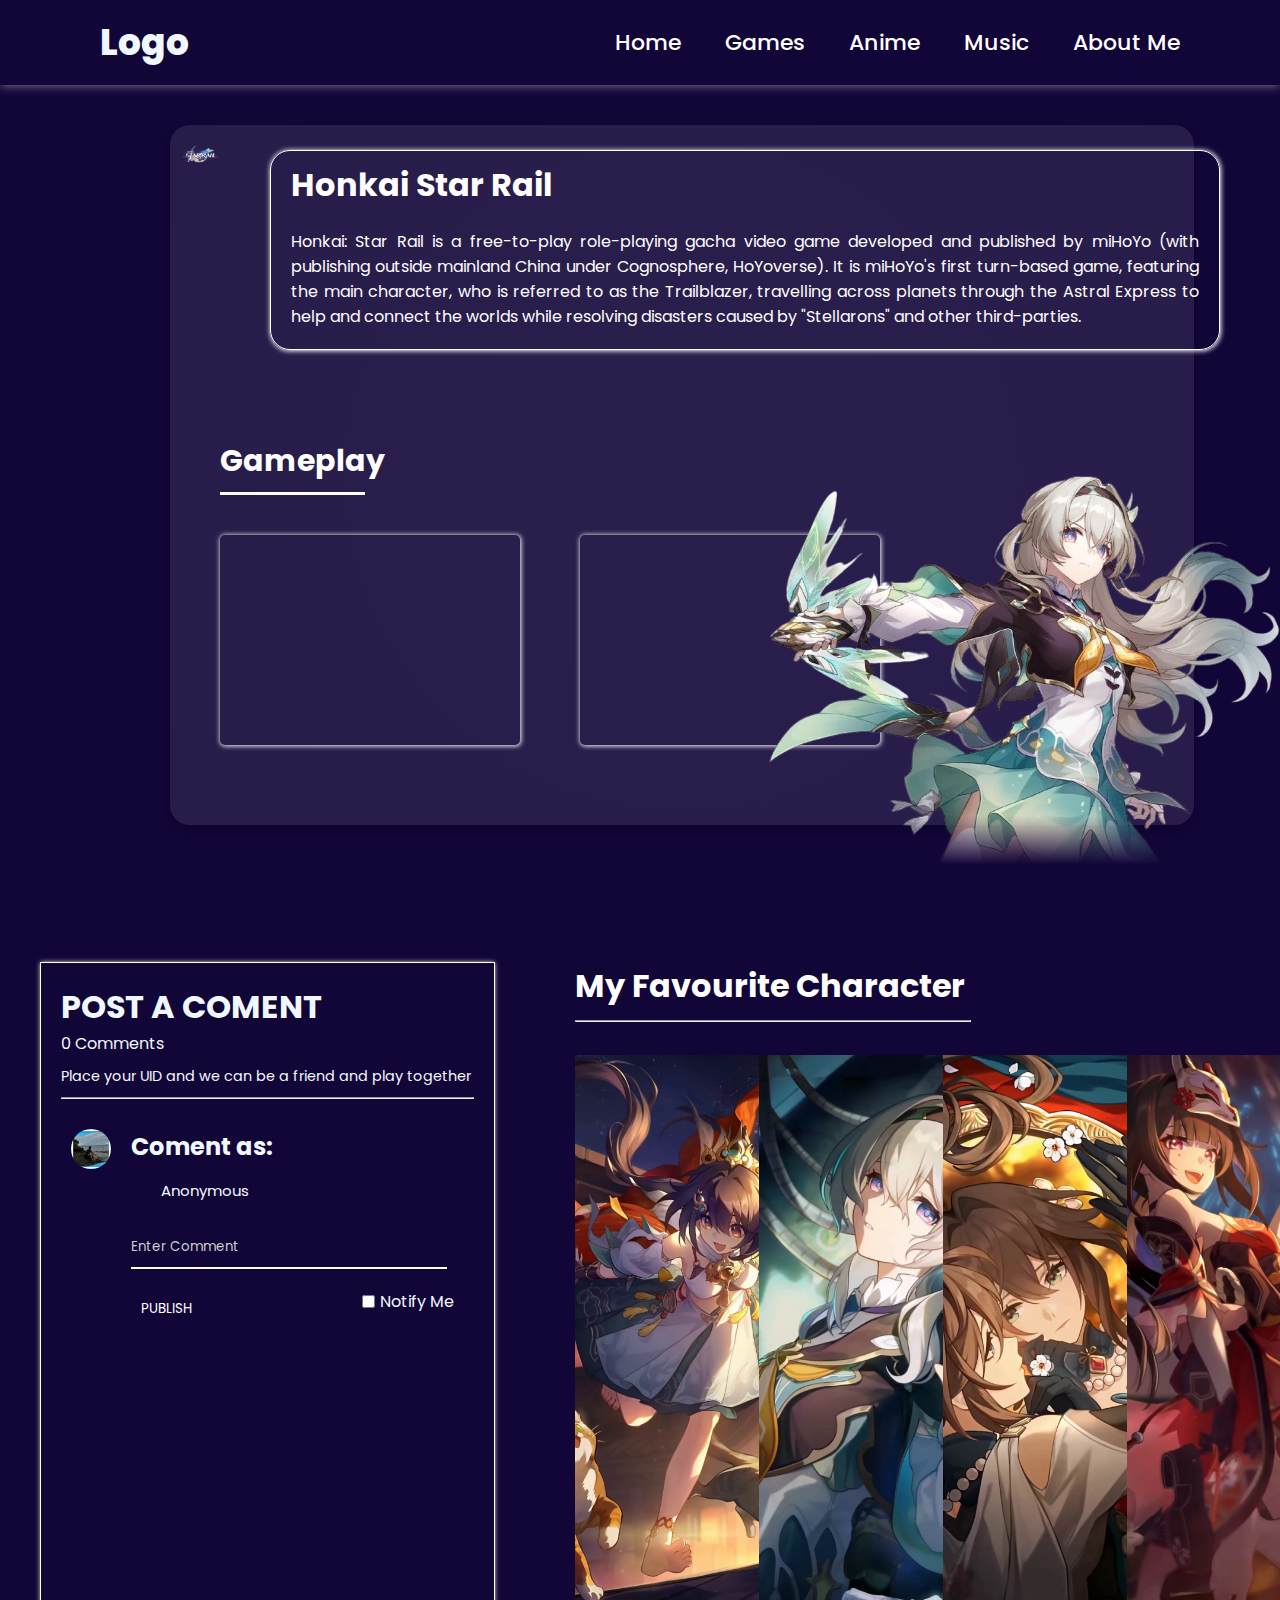
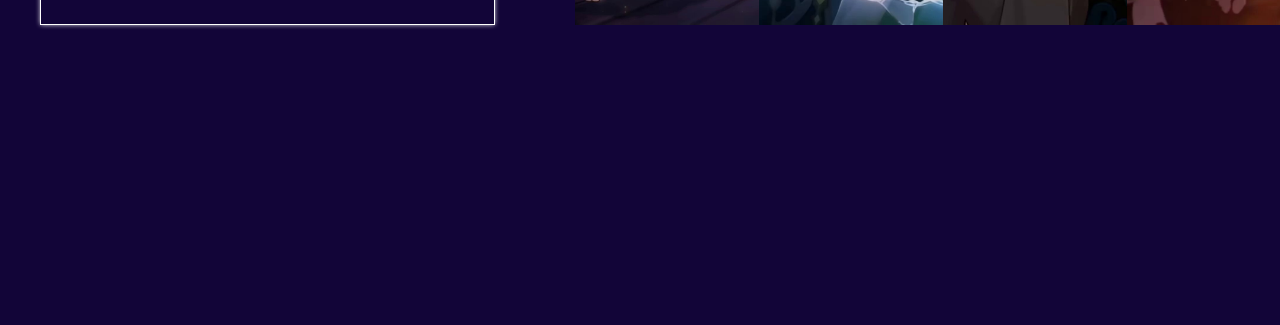
<file: game.html>
<!DOCTYPE html>
<html lang="en">

<head>
    <meta charset="UTF-8">
    <meta name="viewport" content="width=device-width, initial-scale=1.0">
    <title>My Blog</title>

    <!-- File Css -->
    <link rel="stylesheet" href="css_game.css">
    <link rel="stylesheet" href="comment.css">

    <!-- File Swiper JS -->
    <link rel="stylesheet" href="https://cdn.jsdelivr.net/npm/swiper@11/swiper-bundle.min.css">

    <!-- FIle Javascript -->
    <!-- <script src="pupup_video.js" defer></script> -->

    <!-- Link Icon dari Google -->
    <link rel="stylesheet"
        href="https://fonts.googleapis.com/css2?family=Material+Symbols+Outlined:opsz,wght,FILL,GRAD@24,400,0,0" />

</head>

<body>
    <!-- Transisi Halaman -->
    <div class="transition-slide"></div>

    <!-- header home -->
    <header class="header_home">
        <a href="#" class="logo_home">Logo</a>
        <nav class="header_link">
            <a href="index.html" class="nextHome">Home</a>
            <a href="#" class="nextGame">Games</a>
            <a href="#" class="nextAnime">Anime</a>
            <a href="#" class="nextMusic">Music</a>
            <a href="#" class="nextData">About Me</a>
        </nav>
    </header>

    <!-- Isi -->
    <div class="border_gambar">
        <!-- <img class="robin" src="gambar/robin.png" alt=""> -->
        <div class="border-bg">
            <img class="hsr" src="gambar/hsr.png" alt="">
            <div class="isi">
                <!-- Deskripsi game -->
                <h1 class="judul_game">Honkai Star Rail</h1>
                <p class="deskripsi"> Honkai: Star Rail is a free-to-play role-playing gacha video game developed and
                    published by miHoYo
                    (with publishing outside mainland China under Cognosphere, HoYoverse).
                    It is miHoYo's first turn-based game, featuring the main character, who is referred to as the
                    Trailblazer, travelling across planets through the Astral Express to help and connect
                    the worlds while resolving disasters caused by "Stellarons" and other third-parties.</p>
            </div>
            <!-- Gameplay -->
            <div class="gameplay">
                <h1> Gameplay </h1>
                <hr>

                <div class="video_game">
                    <!-- Video 1 -->
                    <video autoplay loop muted class="game1">
                        <source src="gambar/Game 1 hsr.mp4">
                    </video>
                    <!-- Video 2 -->
                    <video autoplay loop muted class="game1">
                        <source src="gambar/Game 2 hsr.mp4">
                    </video>
                </div>
            </div>
        </div>
        <img class="firefly" src="gambar/firefly.png" alt="">
    </div>

    <!-- Dibawah isi -->
    <div class="comment_and_hsr_team">
        <!-- Coment Session -->
        <!-- box coment -->
        <div class="contianer_comment">
            <div class="head">
                <h1>Post a Coment</h1>
            </div>
            <div>
                <span id="comment">0</span> Comments
            </div>
            <div class="text">
                <p>Place your UID and we can be a friend and play together</p>
            </div>
            <hr>
            <div class="comments"></div>

            <!-- Untuk Comment -->
            <div class="commentbox">
                <img src="gambar/Desain tanpa judul (16).png" alt="">
                <div class="content">
                    <h2>Coment as:</h2>
                    <input class="user" type="text" value="Anonymous">

                    <!-- input comment -->
                    <div class="commentinput">
                        <input class="usercomment" type="text" placeholder="Enter Comment">
                        <!-- Tombol -->
                        <div class="buttons">
                            <button type="submit" disabled id="publish">Publish</button>
                            <div class="notify">
                                <input type="checkbox" class="notifyinput"> <span>Notify Me</span>
                            </div>
                        </div>
                    </div>
                </div>
            </div>
        </div>

        <!-- Daftar karakter -->
        <div class="container_tim">
            <!-- cuma teks judul -->
            <div class="judul_tim">
                <h1>My Favourite Character</h1>
                <hr>
            </div>
            <!-- Isi karakter -->
            <div class="hsr_tim">
                <!-- karakter favorit -->
                <div class="gambar_team_1">
                    <!-- Yunli -->
                    <img src="hsr/Yunli_Loop_000.jpg" alt="">
                    <video paused loop muted playsinline aria-hidden="true" src="hsr/Yunli_Loop.mp4"></video>
                    <span class="overlay_team">
                        <div class="desc_chara">
                            <h1>Yunli</h1>
                            <p>
                                A sword hunter from the Xianzhou Zhuming and "the Flaming Heart" General Huaiyan's
                                darling granddaughter.
                                Frank and straightforward. She practiced swordsmanship and forging from Huaiyan
                                since young, and thus is the
                                second-youngest prodigy swordmaster of the Flamewheel Octet
                            </p>
                        </div>
                    </span>

                </div>
                <!-- karakter favorit -->
                <div class="gambar_team_1">
                    <!-- Firefly -->
                    <img src="hsr/Firefly_Loop_000.jpg" alt="">
                    <video paused loop muted playsinline aria-hidden="true" src="hsr/Firefly_Loop.mp4" class="chara">
                    </video>
                    <span class="overlay_team">
                        <div class="desc_chara">
                            <h1>Firefly</h1>
                            <p>
                                A member of the Stellaron Hunters and a young girl clad in a mechanical armor "SAM."
                                Born as a weapon, she's afflicted with the agony of Entropy Loss Syndrome due to genetic
                                modification.
                                She joined the Stellaron Hunters in search of the meaning of life, relentlessly pursuing
                                ways to defy fate
                            </p>
                        </div>
                    </span>
                </div>
                <!-- karakter favorit -->
                <div class="gambar_team_1">
                    <!-- Ruan mei -->
                    <img src="hsr/Ruanmei_Loop_000.jpg" alt="">
                    <video paused loop muted playsinline aria-hidden="true" src="hsr/Ruanmei_Loop.mp4" class="chara">
                    </video>
                    <span class="overlay_team">
                        <div class="desc_chara">
                            <h1>Ruan Mei</h1>
                            <p>
                                An expert in the biological sciences. She earned Nous' attention with her talent and
                                terrifying perseverance, and
                                began her research on the origin of life in a secret corner of the universe. Because of
                                that, she was invited by
                                Herta to collaborate with Screwllum and Stephen to develop the Simulated Universe.
                            </p>
                        </div>
                    </span>
                </div>
                <!-- karakter favorit -->
                <div class="gambar_team_1">
                    <!-- Sparkle -->
                    <img src="hsr/Sparkle_2_Loop_000.jpg" alt="">
                    <video paused loop muted playsinline aria-hidden="true" src="hsr/Sparkle_2_Loop.mp4" class="chara">
                    </video>
                    <span class="overlay_team">
                        <div class="desc_chara">
                            <h1>Sparkle</h1>
                            <p>
                                A member of the Masked Fools. Inscrutable and unscrupulous. A dangerous master of
                                theatrics engrossed in playing roles.
                                A woman of countless masks and many faces. Wealth, status, power... None of this
                                matters to Sparkle.
                                The only thing that can lure her interest is "amusement."
                            </p>
                        </div>
                    </span>
                </div>
                <!-- karakter favorit -->
                <div class="gambar_team_1">
                    <!-- Robin -->
                    <img src="hsr/Robin_Loop_000.jpg" alt="">
                    <video paused loop muted playsinline aria-hidden="true" src="hsr/Robin_Loop.mp4" class="chara">
                    </video>
                    <span class="overlay_team">
                        <div class="desc_chara">
                            <h1>Robin</h1>
                            <p>
                                A Halovian singer born in Penacony and rose to cosmic fame. An elegant and demure
                                young lady.
                                This time, she has been invited home by The Family to grace everyone with a song at
                                the Charmony Festival.
                                She can use the power of Harmony to broadcast her music, manifesting "resonance"
                                among not only her fans but all manner of lifeforms.
                            </p>
                        </div>
                    </span>
                </div>

            </div>

        </div>
    </div>

    <!-- Footer -->
    <div class="footer">

    </div>



    <!-- Panggil file JavaScript eksternal -->
    <script src="hsr.js"></script>
    <script src="kolom_komentar.js"></script> <!-- Memanggil Kolom Komment -->
    <!-- <script src="infinite_scroll.js"></script> -->


</body>

</html>
</file>
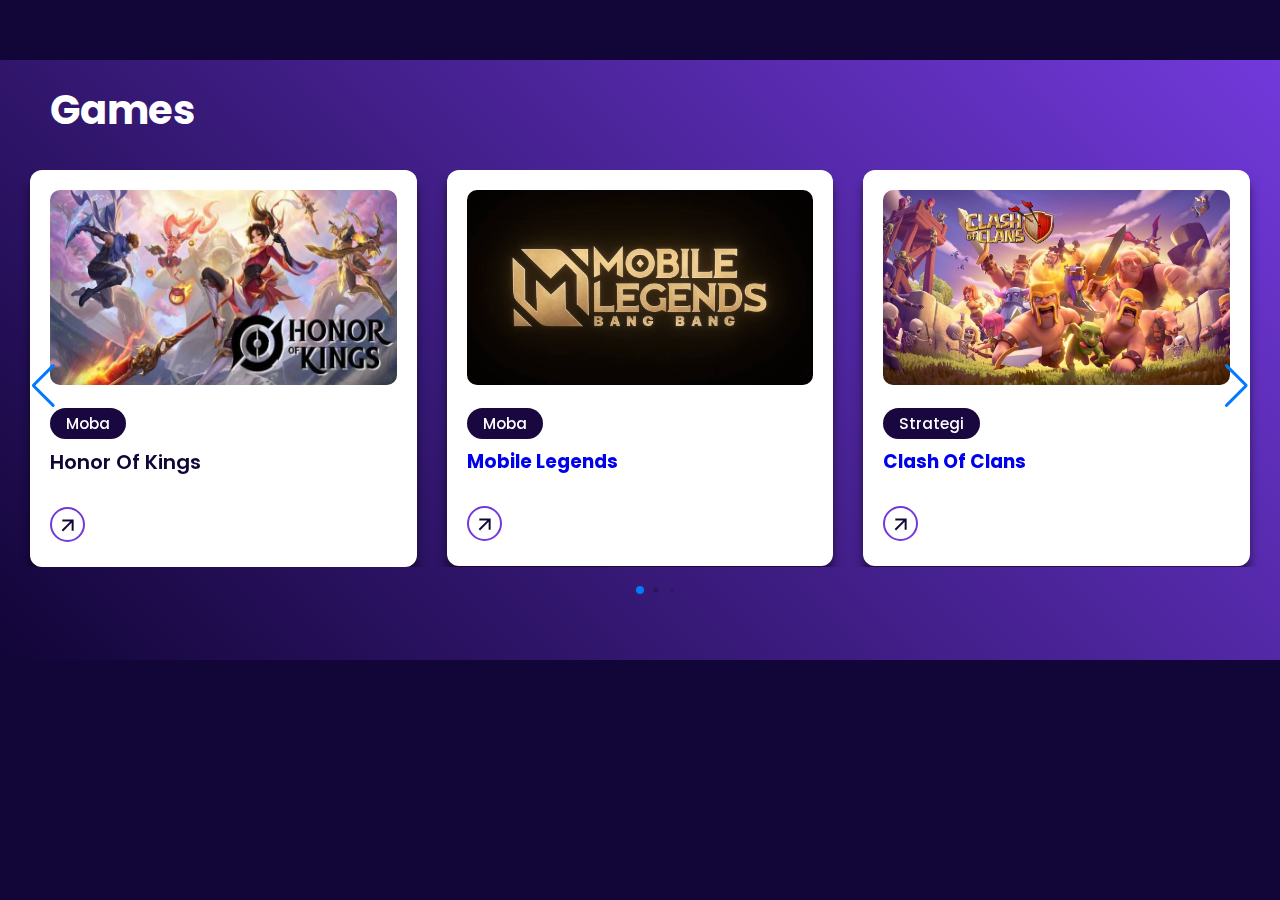
<file: Games.html>
<!DOCTYPE html>
<html lang="en">

<head>
    <meta charset="UTF-8">
    <meta name="viewport" content="width=device-width, initial-scale=1.0">
    <title>My Blog</title>

    <!-- File Css -->
    <link rel="stylesheet" href="css_home.css">
    <!-- File Swiper JS -->
    <link rel="stylesheet" href="https://cdn.jsdelivr.net/npm/swiper@11/swiper-bundle.min.css">

    <!-- FIle Javascript -->
    <!-- <script src="pupup_video.js" defer></script> -->

    <!-- Link Icon dari Google -->
    <link rel="stylesheet"
        href="https://fonts.googleapis.com/css2?family=Material+Symbols+Outlined:opsz,wght,FILL,GRAD@24,400,0,0" />

</head>

<body>
    <div class="div_game">
        <h2>Games</h2>
        <div class="game-container swiper">
            <div class="game-wrapper">
                <ul class="game-list swiper-wrapper">
                    <!-- Game Pertama -->
                    <li class="game-item swiper-slide">
                        <a href="#" class="game-link">
                            <img class="game-image" src="game/Hok.jpg" alt="Game">
                            <p class="game-kategori">Moba</p>
                            <h3 class="game-title"> Honor Of Kings</h3>
                            <button class=" game-button material-symbols-outlined"> arrow_forward</button>
                        </a>
                    </li>
                    <!-- Game Kedua -->
                    <li class="game-item swiper-slide">
                        <a href="#" class="game-link">
                            <img class="game-image" src="game/ML.jpg" alt="Game">
                            <p class="game-kategori">Moba</p>
                            <h3 class="name-game"> Mobile Legends</h3>
                            <button class=" game-button material-symbols-outlined"> arrow_forward</button>
                        </a>
                    </li>
                    <!-- Game Ketiga -->
                    <li class="game-item swiper-slide">
                        <a href="#" class="game-link">
                            <img class="game-image" src="game/coc.jpg" alt="Game">
                            <p class="game-kategori">Strategi</p>
                            <h3 class="name-game"> Clash Of Clans</h3>
                            <button class=" game-button material-symbols-outlined"> arrow_forward</button>
                        </a>
                    </li>
                    <!-- Game Keempat -->
                    <li class="game-item swiper-slide">
                        <a href="#" class="game-link">
                            <img class="game-image" src="game/coc.jpg" alt="Game">
                            <p class="game-kategori">Strategi</p>
                            <h3 class="name-game"> Clash Of Clans</h3>
                            <button class=" game-button material-symbols-outlined"> arrow_forward</button>
                        </a>
                    </li>
                    <!-- Game Kelima -->
                    <li class="game-item swiper-slide">
                        <a href="#" class="game-link">
                            <img class="game-image" src="game/coc.jpg" alt="Game">
                            <p class="game-kategori">Strategi</p>
                            <h3 class="name-game"> Clash Of Clans</h3>
                            <button class=" game-button material-symbols-outlined"> arrow_forward</button>
                        </a>
                    </li>
                </ul>

                <div class="swiper-pagination"></div>
                <div class="swiper-button-prev"></div>
                <div class="swiper-button-next"></div>
            </div>
        </div>
    </div>


    <!-- Panggil file JavaScript eksternal -->
    <script src="https://cdn.jsdelivr.net/npm/swiper@11/swiper-bundle.min.js"></script>
    <script src="slidegame.js"></script>
    <!-- <script src="infinite_scroll.js"></script> -->

</body>

</html>
</file>
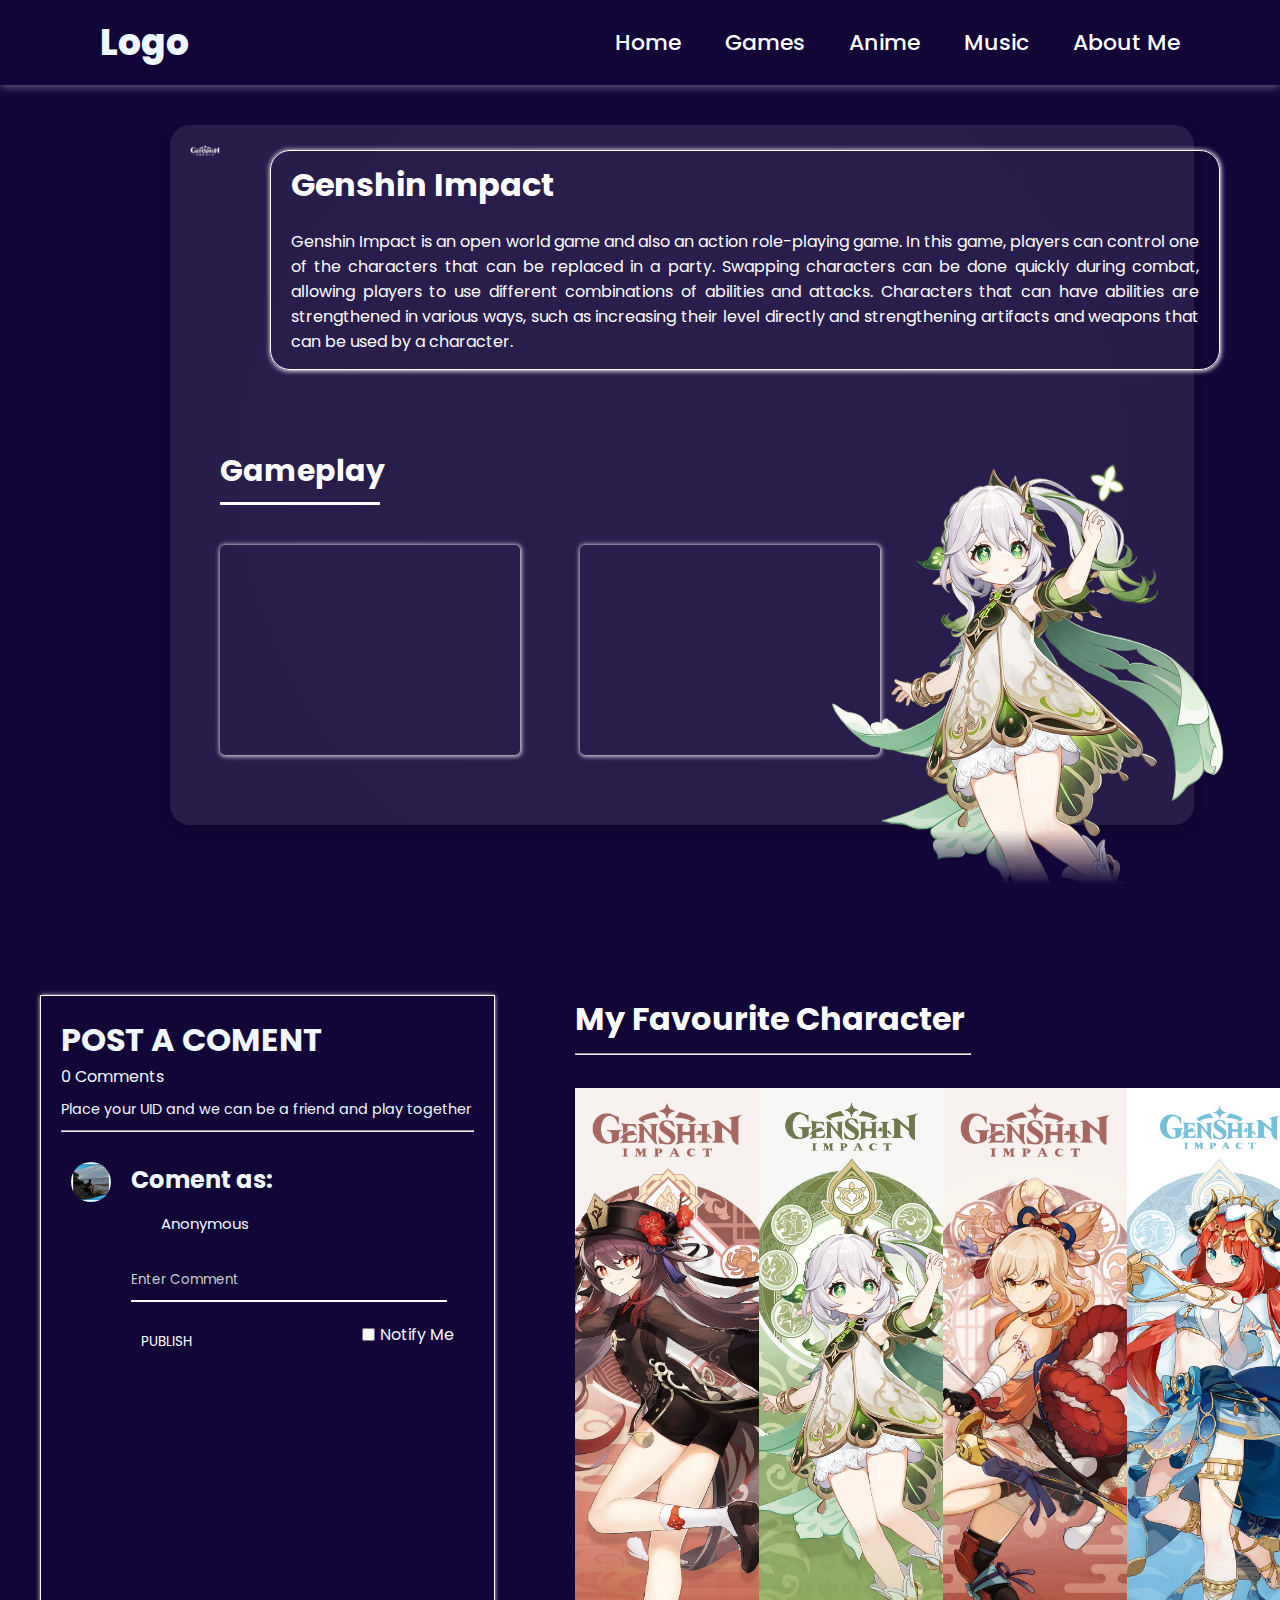
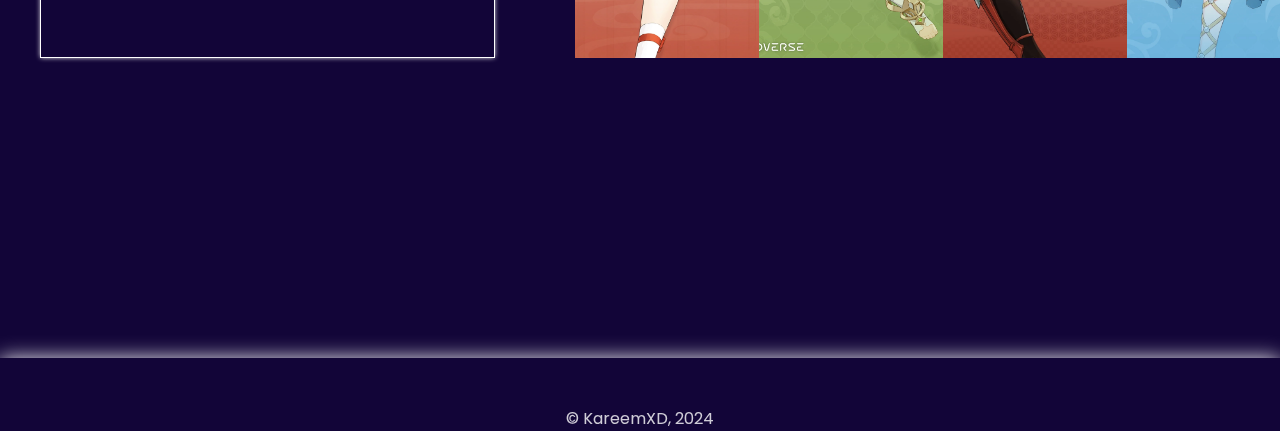
<file: genshin.html>
<!DOCTYPE html>
<html lang="en">

<head>
    <meta charset="UTF-8">
    <meta name="viewport" content="width=device-width, initial-scale=1.0">
    <title>My Blog</title>

    <!-- File Css -->
    <link rel="stylesheet" href="css_genshin.css">
    <link rel="stylesheet" href="comment.css">

    <!-- File Swiper JS -->
    <link rel="stylesheet" href="https://cdn.jsdelivr.net/npm/swiper@11/swiper-bundle.min.css">

    <!-- FIle Javascript -->
    <!-- <script src="pupup_video.js" defer></script> -->

    <!-- Link Icon dari Google -->
    <link rel="stylesheet"
        href="https://fonts.googleapis.com/css2?family=Material+Symbols+Outlined:opsz,wght,FILL,GRAD@24,400,0,0" />

</head>

<body>
    <!-- Transisi Halaman -->
    <div class="transition-slide"></div>

    <!-- header home -->
    <header class="header_home">
        <a href="#" class="logo_home">Logo</a>
        <nav class="header_link">
            <a href="index.html" class="nextHome">Home</a>
            <div class="dropdown_container">
                <a href="#" class="nextGame">Games</a>
                <ul class="dropdown">
                    <li><a href="hsr.html">Honkai Star Rail</a></li>
                    <li><a href="hok.html">Honor of Kings</a></li>
                    <li><a href="mole.html">Mobile Legends</a></li>
                    <li><a href="genshin.html">Genshin Impact</a></li>
                </ul>
            </div>
            <a href="#" class="nextAnime">Anime</a>
            <a href="musik_home.html" class="nextMusic">Music</a>
            <a href="profil.html" class="nextData">About Me</a>
        </nav>
    </header>

    <!-- Isi -->
    <div class="border_gambar">
        <!-- <img class="robin" src="gambar/robin.png" alt=""> -->
        <div class="border-bg">
            <img class="genshin" src="genshin/genshin.png" alt="">
            <div class="isi">
                <!-- Deskripsi game -->
                <h1 class="judul_game">Genshin Impact</h1>
                <p class="deskripsi"> Genshin Impact is an open world game and also an action role-playing game. In this
                    game, players can control one of the characters that can be replaced in a party. Swapping characters
                    can be done quickly during combat, allowing players to use different combinations of abilities and
                    attacks. Characters that can have abilities are strengthened in various ways, such as increasing
                    their level directly and strengthening artifacts and weapons that can be used by a character. </p>
            </div>
            <!-- Gameplay -->
            <div class="gameplay">
                <h1>Gameplay</h1>
                <hr>

                <div class="video_game">
                    <!-- Video 1 -->
                    <video autoplay loop muted class="game1">
                        <source src="genshin/Game 1 genshin.mp4">
                    </video>
                    <!-- Video 2 -->
                    <video autoplay loop muted class="game1">
                        <source src="genshin/Game 2 genshin.mp4">
                    </video>
                </div>
            </div>
        </div>
        <img class="nahida" src="genshin/gambar_nahida.png" alt="">
    </div>

    <!-- Dibawah isi -->
    <div class="comment_and_hsr_team">
        <!-- Coment Session -->
        <!-- box coment -->
        <div class="contianer_comment">
            <div class="head">
                <h1>Post a Coment</h1>
            </div>
            <div>
                <span id="comment">0</span> Comments
            </div>
            <div class="text">
                <p>Place your UID and we can be a friend and play together</p>
            </div>
            <hr>
            <div class="comments"></div>

            <!-- Untuk Comment -->
            <div class="commentbox">
                <img src="gambar/Desain tanpa judul (16).png" alt="">
                <div class="content">
                    <h2>Coment as:</h2>
                    <input class="user" type="text" value="Anonymous">

                    <!-- input comment -->
                    <div class="commentinput">
                        <input class="usercomment" type="text" placeholder="Enter Comment">
                        <!-- Tombol -->
                        <div class="buttons">
                            <button type="submit" disabled id="publish">Publish</button>
                            <div class="notify">
                                <input type="checkbox" class="notifyinput"> <span>Notify Me</span>
                            </div>
                        </div>
                    </div>
                </div>
            </div>
        </div>

        <!-- Daftar karakter -->
        <div class="container_tim">
            <!-- cuma teks judul -->
            <div class="judul_tim">
                <h1>My Favourite Character</h1>
                <hr>
            </div>
            <!-- Isi karakter -->
            <div class="hsr_tim">
                <!-- karakter favorit -->
                <div class="gambar_team_1">
                    <!-- Hu Tao -->
                    <img src="genshin/Hu_Tao_Card.webp" alt="">
                    <video paused loop muted playsinline aria-hidden="true" src="genshin/hutao.mp4"></video>
                    <span class="overlay_team">
                        <div class="desc_chara">
                            <h1>Hu Tao</h1>
                            <p>
                                Hu Tao is a playable Pyro character in Genshin Impact.
                                Hu Tao's antics and eccentricity belies her role as the 77th Director of the Wangsheng
                                Funeral Parlor and her talent as a poet. Nevertheless, she treats the parlor's
                                operations with utmost importance, and holds funeral ceremonies with the highest dignity
                                and solemnity.
                            </p>
                        </div>
                    </span>
                </div>
                <!-- karakter favorit -->
                <div class="gambar_team_1">
                    <!-- Nahida -->
                    <img src="genshin/Nahida_Card.webp" alt="">
                    <video paused loop muted playsinline aria-hidden="true" src="genshin/nahida.mp4" class="chara">
                    </video>
                    <span class="overlay_team">
                        <div class="desc_chara">
                            <h1>Nahida</h1>
                            <p>
                                Nahida is a playable Dendro character in Genshin Impact.
                                As Lesser Lord Kusanali, she strives to have a stronger presence in Sumeru now that she
                                has been freed from her extensive confinement in the Sanctuary of Surasthana.
                            </p>
                        </div>
                    </span>
                </div>
                <!-- karakter favorit -->
                <div class="gambar_team_1">
                    <!-- Yoimiya -->
                    <img src="genshin/Yoimiya_Card.webp" alt="">
                    <video paused loop muted playsinline aria-hidden="true" src="genshin/Yoimiya.mp4" class="chara">
                    </video>
                    <span class="overlay_team">
                        <div class="desc_chara">
                            <h1>Yoimiya</h1>
                            <p>
                                Naganohara Yoimiya is a playable Pyro
                                character in Genshin Impact.Yoimiya is the current owner of Naganohara Fireworks; with
                                her colorful fireworks and outgoing personality, Yoimiya is loved by everyone on
                                Narukami
                                Island. She was coined as the "Queen of the Summer Festival," as they believe summer is
                                not the same without her.
                        </div>
                    </span>
                </div>
                <!-- karakter favorit -->
                <div class="gambar_team_1">
                    <!-- Sparkle -->
                    <img src="genshin/Nilou_Card.webp" alt="">
                    <video paused loop muted playsinline aria-hidden="true" src="genshin/nilou.mp4">
                    </video>
                    <span class="overlay_team">
                        <div class="desc_chara">
                            <h1>Nilou</h1>
                            <p>
                                Nilou is a playable Hydro character in Genshin Impact.
                                A dancer under the Zubayr Theater, Nilou's dancing is but elegant and graceful —
                                however, outside the stage's spotlight, she's just like any girl her age; warm, smiling,
                                and friendly.
                            </p>
                        </div>
                    </span>
                </div>
                <!-- karakter favorit -->
                <div class="gambar_team_1">
                    <!-- Robin -->
                    <img src="genshin/Furina_Card.webp" alt="">
                    <video paused loop muted playsinline aria-hidden="true" src="genshin/furina.mp4">
                    </video>
                    <span class="overlay_team">
                        <div class="desc_chara">
                            <h1>Furina</h1>
                            <p>
                                Furina de Fontaine is a playable Hydro character in Genshin Impact who can
                                alternate between Pneuma and Ousia alignments.
                                Introduced as the flamboyant and overconfident Hydro Archon, Furina's theatrics are
                                eventually revealed to be a public persona, which she later discards in favor of living
                                a relatively humbler life as an actress and artistic consultant.
                            </p>
                        </div>
                    </span>
                </div>

            </div>

        </div>
    </div>

    <!-- Footer -->
    <div class="footer">
        <div class="copyright">
            &copy; KareemXD, 2024
        </div>
    </div>


    <!-- Panggil file JavaScript eksternal -->
    <script src="hsr.js"></script>
    <script src="kolom_komentar.js"></script> <!-- Memanggil Kolom Komment -->
    <!-- <script src="infinite_scroll.js"></script> -->


</body>

</html>
</file>
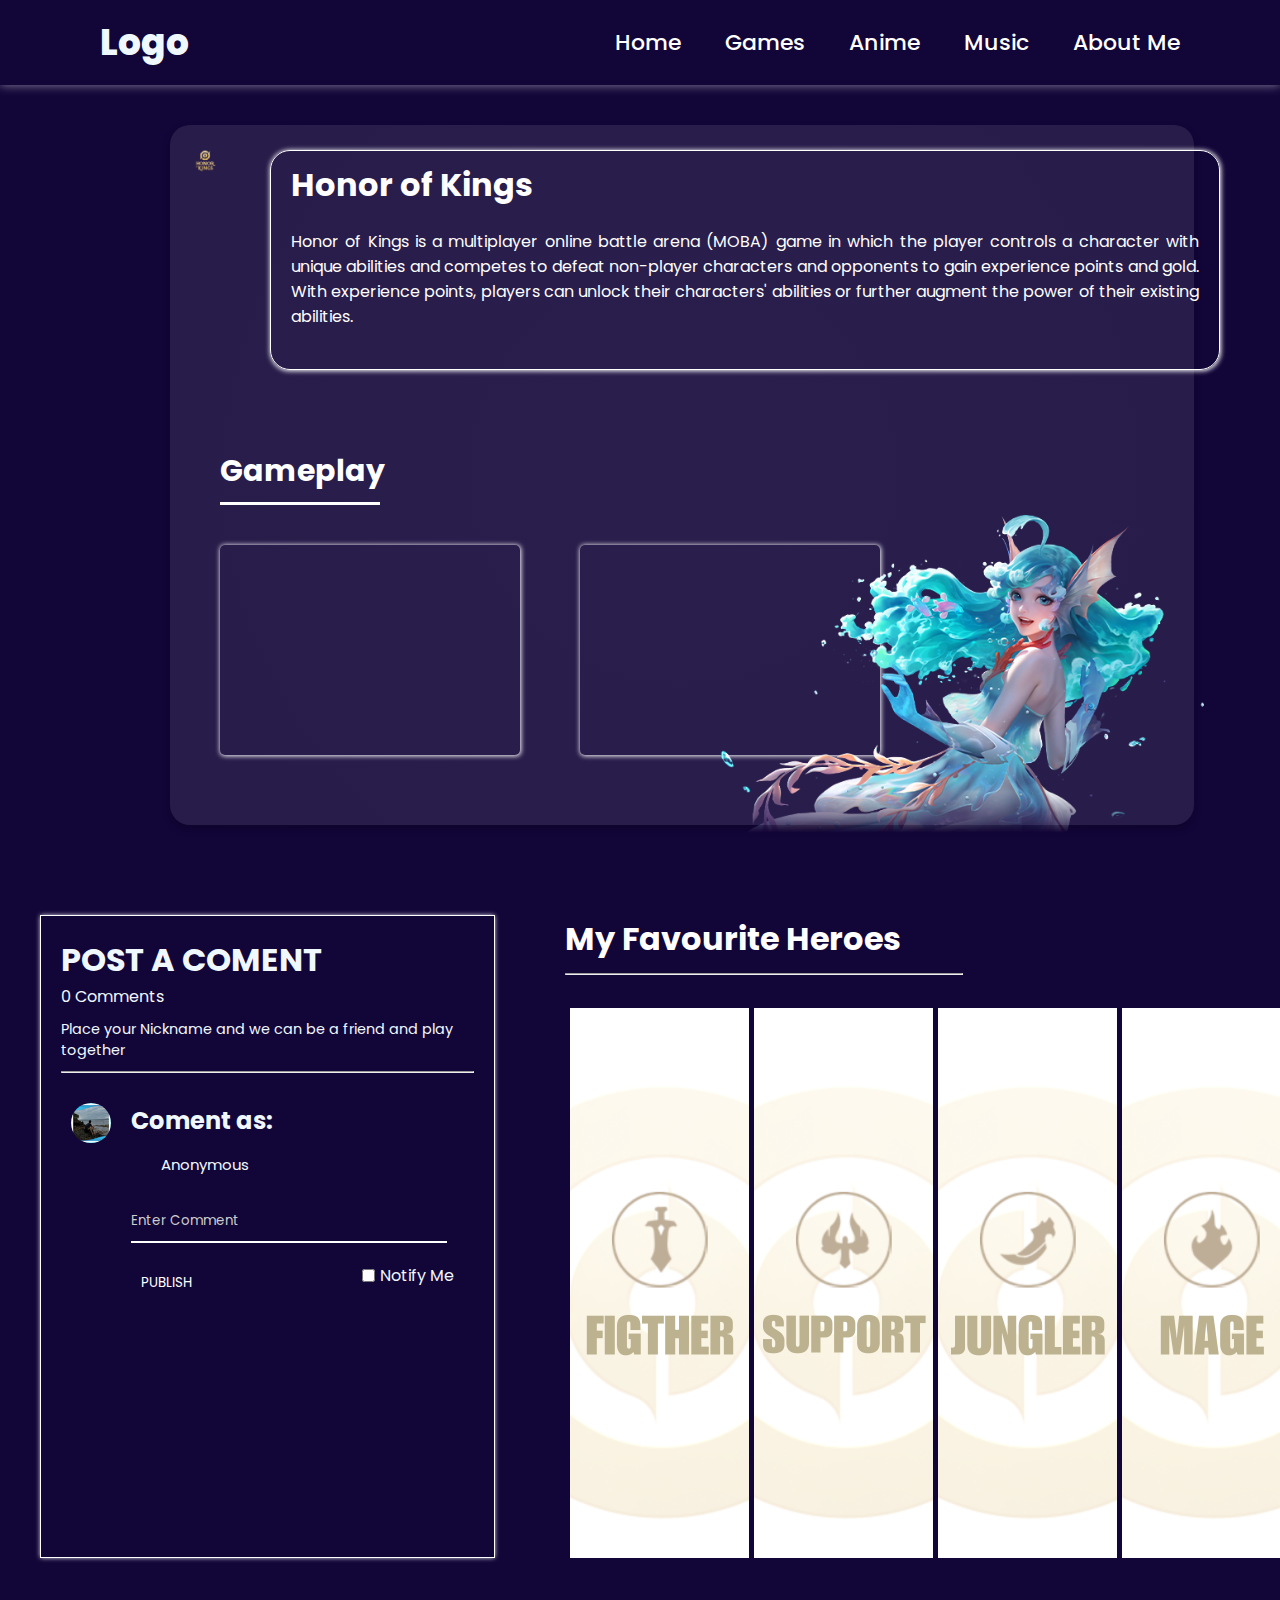
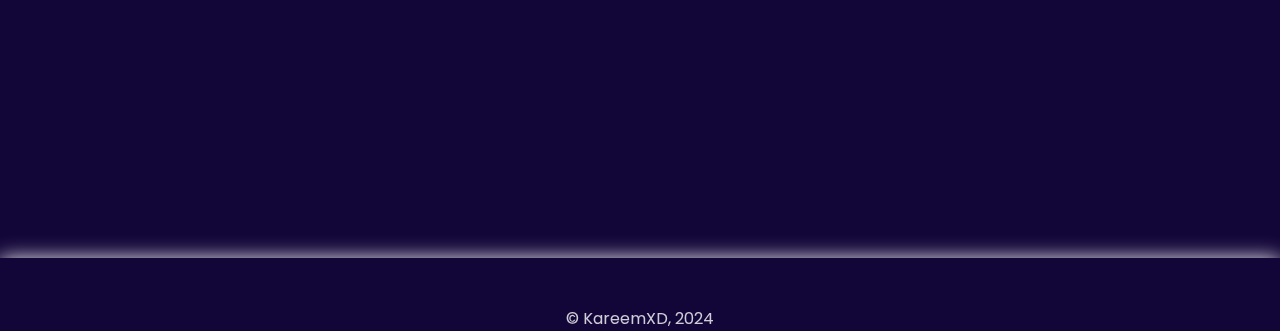
<file: hok.html>
<!DOCTYPE html>
<html lang="en">

<head>
    <meta charset="UTF-8">
    <meta name="viewport" content="width=device-width, initial-scale=1.0">
    <title>My Blog</title>

    <!-- File Css -->
    <link rel="stylesheet" href="css_hok.css">
    <link rel="stylesheet" href="comment.css">

    <!-- FIle Javascript -->
    <!-- <script src="pupup_video.js" defer></script> -->

    <!-- Link Icon dari Google -->
    <link rel="stylesheet"
        href="https://fonts.googleapis.com/css2?family=Material+Symbols+Outlined:opsz,wght,FILL,GRAD@24,400,0,0" />

</head>

<body>
    <!-- Transisi Halaman -->
    <div class="transition-slide"></div>

    <!-- header home -->
    <header class="header_home">
        <a href="#" class="logo_home">Logo</a>
        <nav class="header_link">
            <a href="index.html" class="nextHome">Home</a>
            <div class="dropdown_container">
                <a href="#" class="nextGame">Games</a>
                <ul class="dropdown">
                    <li><a href="hsr.html">Honkai Star Rail</a></li>
                    <li><a href="hok.html">Honor of Kings</a></li>
                    <li><a href="mole.html">Mobile Legends</a></li>
                    <li><a href="genshin.html">Genshin Impact</a></li>
                </ul>
            </div>
            <a href="#" class="nextAnime">Anime</a>
            <a href="musik_home.html" class="nextMusic">Music</a>
            <a href="profil.html" class="nextData">About Me</a>
        </nav>
    </header>

    <!-- Isi -->
    <div class="border_gambar">
        <!-- <img class="robin" src="gambar/robin.png" alt=""> -->
        <div class="border-bg">
            <img class="hok_icon" src="hok/Honor-of-Kings.png" alt="">
            <div class="isi">
                <!-- Deskripsi game -->
                <h1 class="judul_game">Honor of Kings</h1>
                <p class="deskripsi"> Honor of Kings is a multiplayer online battle arena (MOBA) game in which the
                    player controls a character with unique abilities and competes to defeat non-player characters and
                    opponents to gain experience points and gold. With experience points, players can unlock their
                    characters' abilities or further augment the power of their existing abilities.</p>
            </div>
            <!-- Gameplay -->
            <div class="gameplay">
                <h1>Gameplay</h1>
                <hr>

                <div class="video_game">
                    <!-- Video 1 -->
                    <video autoplay loop muted class="game1">
                        <source src="hok/Game 1 hok.mp4">
                    </video>
                    <!-- Video 2 -->
                    <video autoplay loop muted class="game1">
                        <source src="hok/Game 2 hok.mp4">
                    </video>
                </div>
            </div>
        </div>
        <img class="dolia_nb" src="hok/dolia no bg.png" alt="">
    </div>

    <!-- Dibawah isi -->
    <div class="comment_and_hsr_team">
        <!-- Coment Session -->
        <!-- box coment -->
        <div class="contianer_comment">
            <div class="head">
                <h1>Post a Coment</h1>
            </div>
            <div>
                <span id="comment">0</span> Comments
            </div>
            <div class="text">
                <p>Place your Nickname and we can be a friend and play together</p>
            </div>
            <hr>
            <div class="comments"></div>

            <!-- Untuk Comment -->
            <div class="commentbox">
                <img src="gambar/Desain tanpa judul (16).png" alt="">
                <div class="content">
                    <h2>Coment as:</h2>
                    <input class="user" type="text" value="Anonymous">

                    <!-- input comment -->
                    <div class="commentinput">
                        <input class="usercomment" type="text" placeholder="Enter Comment">
                        <!-- Tombol -->
                        <div class="buttons">
                            <button type="submit" disabled id="publish">Publish</button>
                            <div class="notify">
                                <input type="checkbox" class="notifyinput"> <span>Notify Me</span>
                            </div>
                        </div>
                    </div>
                </div>
            </div>
        </div>

        <!-- Daftar karakter -->
        <div class="container_tim">
            <!-- cuma teks judul -->
            <div class="judul_tim">
                <h1>My Favourite Heroes</h1>
                <hr>
            </div>
            <!-- Hero Session -->
            <div class="container_hero">
                <!-- Hero 1 -->
                <div class="image_hero">
                    <!-- Allain -->
                    <img src="hok/1.png" class="front">
                    <video autoplay muted loop playsinline aria-hidden src="hok/Allain.mp4" class="back"></video>
                    <div class="overlay_hero">
                        <h1>Allain</h1>
                        <hr>
                    </div>
                </div>
                <!-- Hero 2 -->
                <div class="image_hero">
                    <!-- Dolia -->
                    <img src="hok/2.png" class="front">
                    <video autoplay muted loop playsinline aria-hidden src="hok/Dolia.mp4" class="back"></video>
                    <div class="overlay_hero">
                        <h1>Dolia</h1>
                        <hr>
                    </div>
                </div>
                <!-- Hero 3 -->
                <div class="image_hero">
                    <!-- Dolia -->
                    <img src="hok/3.png" class="front">
                    <video autoplay muted loop playsinline aria-hidden src="hok/Sunce.mp4" class="back"></video>
                    <div class="overlay_hero">
                        <h1>Sunce</h1>
                        <hr>
                    </div>
                </div>
                <!-- Hero 4 -->
                <div class="image_hero">
                    <!-- Dolia -->
                    <img src="hok/4.png" class="front">
                    <video autoplay muted loop playsinline aria-hidden src="hok/Angela.mp4" class="back"></video>
                    <div class="overlay_hero">
                        <h1>Angela</h1>
                        <hr>
                    </div>
                </div>
                <!-- Hero 5 -->
                <div class="image_hero">
                    <!-- Dolia -->
                    <img src="hok/5.png" class="front">
                    <video autoplay muted loop playsinline aria-hidden src="hok/Lady Sun.mp4" class="back"></video>
                    <div class="overlay_hero">
                        <h1>LadySun</h1>
                        <hr>
                    </div>
                </div>
            </div>
        </div>
    </div>

    <!-- Footer -->
    <div class="footer">
        <div class="copyright">
            &copy; KareemXD, 2024
        </div>
    </div>


    <!-- Panggil file JavaScript eksternal -->
    <script src="hok.js"></script>
    <script src="kolom_komentar.js"></script> <!-- Memanggil Kolom Komment -->
    <!-- <script src="infinite_scroll.js"></script> -->


</body>

</html>
</file>
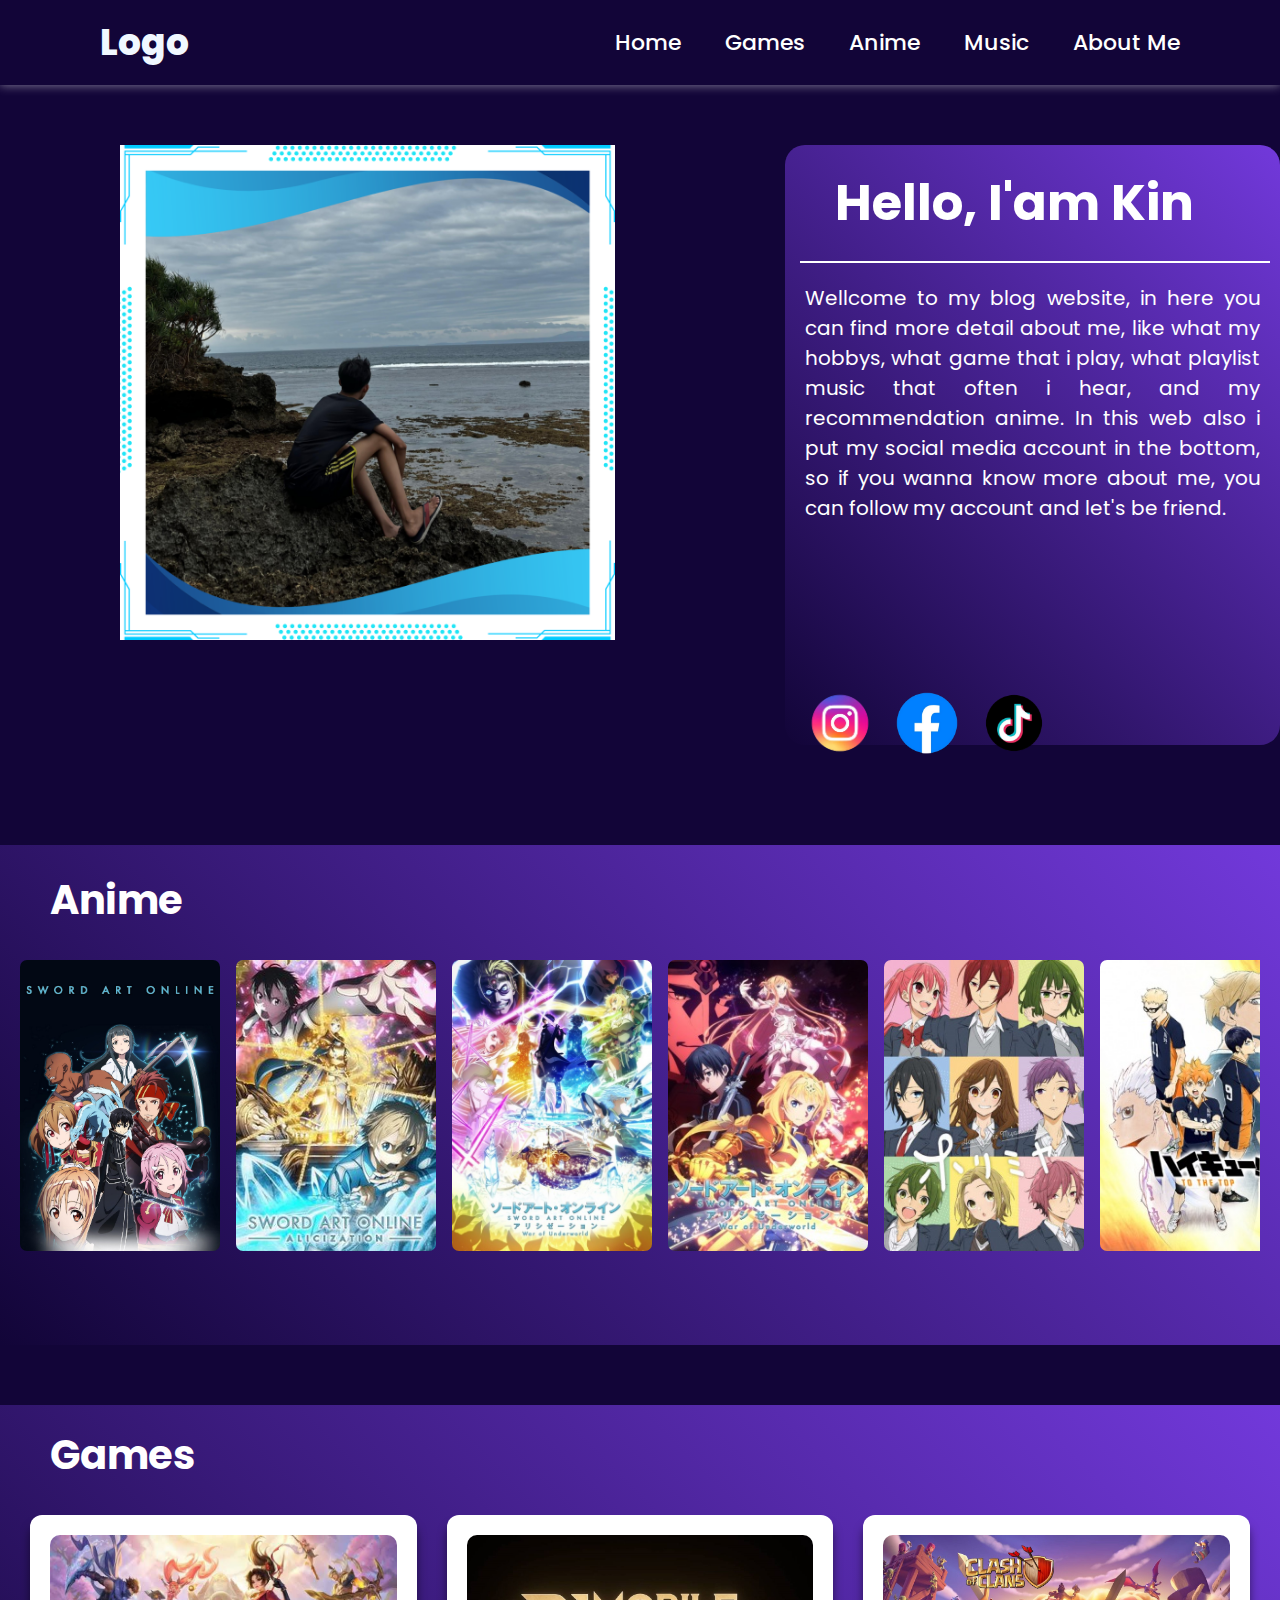
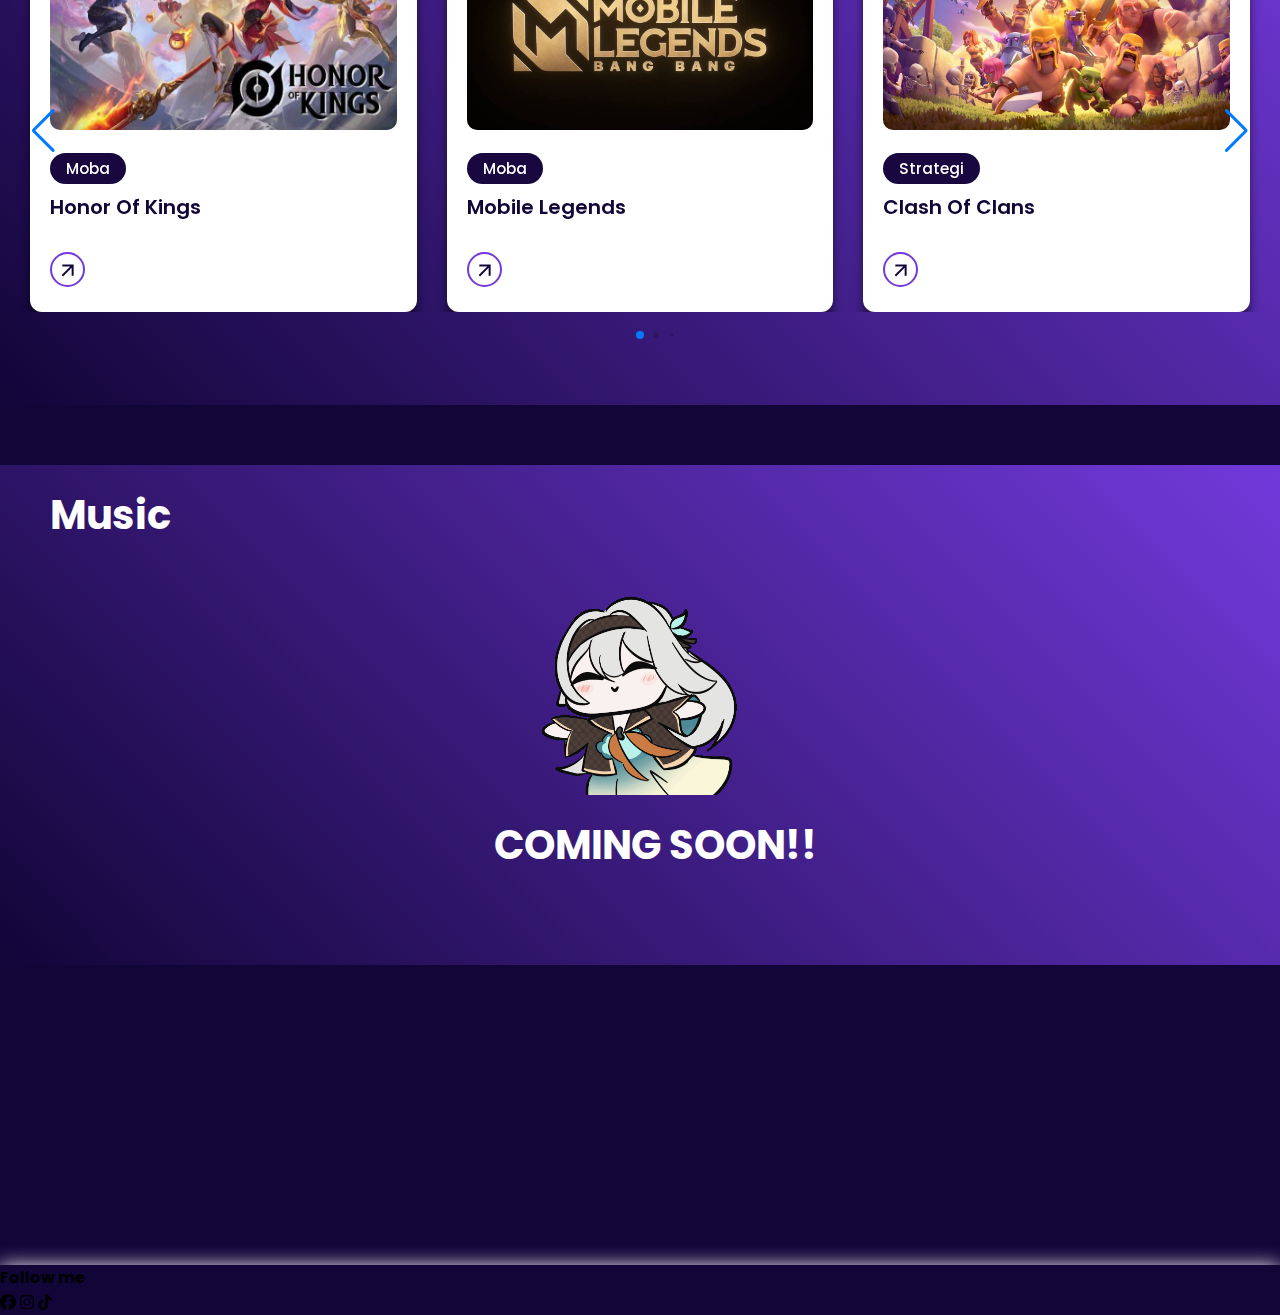
<file: Home.html>
<!DOCTYPE html>
<html lang="en">

<head>
    <meta charset="UTF-8">
    <meta name="viewport" content="width=device-width, initial-scale=1.0">
    <title>My Blog</title>

    <!-- File Css -->
    <link rel="stylesheet" href="css_home.css">
    <!-- File Swiper JS -->
    <link rel="stylesheet" href="https://cdn.jsdelivr.net/npm/swiper@11/swiper-bundle.min.css">

    <!-- FIle Javascript -->
    <script src="fontawesome-free-6.6.0-web/fontawesome-free-6.6.0-web/js/all.js"></script>
    <!-- <script src="pupup_video.js" defer></script> -->

    <!-- Link Icon dari Google -->
    <link rel="stylesheet"
        href="https://fonts.googleapis.com/css2?family=Material+Symbols+Outlined:opsz,wght,FILL,GRAD@24,400,0,0" />

</head>


<body>
    <!-- header home -->
    <header class="header_home">
        <a href="#" class="logo_home">Logo</a>
        <nav class="header_link">
            <a href="#">Home</a>
            <a href="#">Games</a>
            <a href="#">Anime</a>
            <a href="#">Music</a>
            <a href="#">About Me</a>
        </nav>
    </header>

    <!-- ------------------------------------------------------------------------ -->

    <div class="bungkus_body">
        <!-- Gambar Body -->
        <div class="div_border_home"></div>
        <!-- Deskripsi Home -->
        <div class="body_container">
            <div class="div_home">
                <h1> Hello, I'am Kin</h1>
                <hr>
                <p> Wellcome to my blog website, in here you can find more detail about me,
                    like what my hobbys, what game that i play, what playlist music that often i hear, and
                    my recommendation anime. In this web also i put my social media account in the bottom, so if you
                    wanna know more about me,
                    you can follow my account and let's be friend.
                </p>
                <div class="logo_sosmed">
                    <a href="https://www.instagram.com/kareem_bw/" target="_blank">
                        <img src="gambar/instagram.png" alt="Logo" class="sosmed">
                    </a>
                    <a href="https://www.instagram.com/kareem_bw/" target="_blank">
                        <img src="gambar/facebook.png" alt="Logo" class="sosmed">
                    </a>
                    <a href="https://www.tiktok.com/@kkirito_xd?is_from_webapp=1&sender_device=pc" target="_blank">
                        <img src="gambar/tiktok.png" alt="Logo" class="sosmed">
                    </a>
                </div>
            </div>
        </div>
    </div>

    <!-- ----------------------------------------------------------------------------------------- -->

    <!-- Anime Element -->
    <div class="div_anime">
        <h2>Anime</h2>
        <div class="horizontal_scroll">
            <div class="isi_anime">
                <figure class="anime">
                    <img src="poster anime/sao.jpeg" alt="sao s1">
                    <figcaption>Sword Art Online Season 1</figcaption>
                </figure>
                <figure class="anime">
                    <img src="poster anime/sao s3.jpg" alt="sao s3">
                    <figcaption>Sword Art Online Season 3</figcaption>
                </figure>
                <figure class="anime">
                    <img src="poster anime/sao s4 p1.jpg" alt="sao s4 p1">
                    <figcaption>Sword Art Online Season 4 part 1</figcaption>
                </figure>
                <figure class="anime">
                    <img src="poster anime/sao s4 p2.jpg" alt="sao s4 p2">
                    <figcaption>Sword Art Online Season 4 part 2</figcaption>
                </figure>
                <figure class="anime">
                    <img src="poster anime/horimiya s1.jpg" alt="horimiya">
                    <figcaption>Horimiya Season 1</figcaption>
                </figure>
                <figure class="anime">
                    <img src="poster anime/haikyuu s4.jpg" alt="haikyuu s4">
                    <figcaption>Haikyuu Season 4</figcaption>
                </figure>
                <figure class="anime">
                    <img src="poster anime/oregairu.jpg" alt="Oregairu">
                    <figcaption>Oregairu Season 3</figcaption>
                </figure>
                <figure class="anime">
                    <img src="poster anime/mahiru s1.jpg" alt="mahiru">
                    <figcaption>The Angel Next Door</figcaption>
                    <div class="video_popup">
                        <video src="video/mahiru.mp4" muted loop autoplay></video>
                    </div>
                </figure>
            </div>
        </div>
    </div>

    <!-- -------------------------------------------------------------------------------------------- -->

    <!-- Game element -->
    <div class="div_game">
        <h2>Games</h2>
        <div class="game-container swiper">
            <div class="game-wrapper">
                <ul class="game-list swiper-wrapper">
                    <!-- Game Pertama -->
                    <li class="game-item swiper-slide">
                        <a href="https://play.google.com/store/apps/details?id=com.levelinfinite.sgameGlobal&pcampaignid=web_share"
                            class="game-link">
                            <img class="game-image" src="game/Hok.jpg" alt="Game">
                            <p class="game-kategori">Moba</p>
                            <h3 class="game-title"> Honor Of Kings</h3>
                            <button class=" game-button material-symbols-outlined"> arrow_forward</button>
                        </a>
                    </li>
                    <!-- Game Kedua -->
                    <li class="game-item swiper-slide">
                        <a href="#" class="game-link">
                            <img class="game-image" src="game/ML.jpg" alt="Game">
                            <p class="game-kategori">Moba</p>
                            <h3 class="game-title"> Mobile Legends</h3>
                            <button class=" game-button material-symbols-outlined"> arrow_forward</button>
                        </a>
                    </li>
                    <!-- Game Ketiga -->
                    <li class="game-item swiper-slide">
                        <a href="#" class="game-link">
                            <img class="game-image" src="game/coc.jpg" alt="Game">
                            <p class="game-kategori">Strategi</p>
                            <h3 class="game-title"> Clash Of Clans</h3>
                            <button class=" game-button material-symbols-outlined"> arrow_forward</button>
                        </a>
                    </li>
                    <!-- Game Keempat -->
                    <li class="game-item swiper-slide">
                        <a href="#" class="game-link">
                            <img class="game-image" src="game/valo.jpeg" alt="Game">
                            <p class="game-kategori">FPS</p>
                            <h3 class="game-title"> Valorant</h3>
                            <button class=" game-button material-symbols-outlined"> arrow_forward</button>
                        </a>
                    </li>
                    <!-- Game Kelima -->
                    <li class="game-item swiper-slide">
                        <a href="#" class="game-link">
                            <img class="game-image" src="game/cr.jpg" alt="Game">
                            <p class="game-kategori">PvP</p>
                            <h3 class="game-title"> Clash Royale</h3>
                            <button class=" game-button material-symbols-outlined"> arrow_forward</button>
                        </a>
                    </li>
                </ul>

                <div class="swiper-pagination"></div>
                <div class="swiper-button-prev"></div>
                <div class="swiper-button-next"></div>
            </div>
        </div>
    </div>

    <!-- ------------------------------------------------------------------------------------- -->

    <!-- Music -->
    <div class="div_music">
        <h2>Music</h2>
        <div class="container-music">
            <img src="poster anime/loading.gif" alt="firefly" class="loading">
            <h2>COMING SOON!!</h2>
        </div>
    </div>

    <!-- ------------------------------------------------------------------------------------- -->

    <!-- Footer -->
    <div class="container-footer">
        <div class="footer">
            <div class="row">
                <div class="footer-col">
                    <h4>Follow me</h4>
                    <div class="social-links">
                        <a href="#" class="fab fa-facebook"></a>
                        <a href="#" class="fab fa-instagram"></a>
                        <a href="#" class="fab fa-tiktok"></a>
                    </div>
                </div>
            </div>
        </div>
    </div>


    <!-- Panggil file JavaScript eksternal -->
    <script src="https://cdn.jsdelivr.net/npm/swiper@11/swiper-bundle.min.js"></script>
    <script src="slidegame.js"></script>
    <!-- <script src="infinite_scroll.js"></script> -->


</body>

</html>
</file>
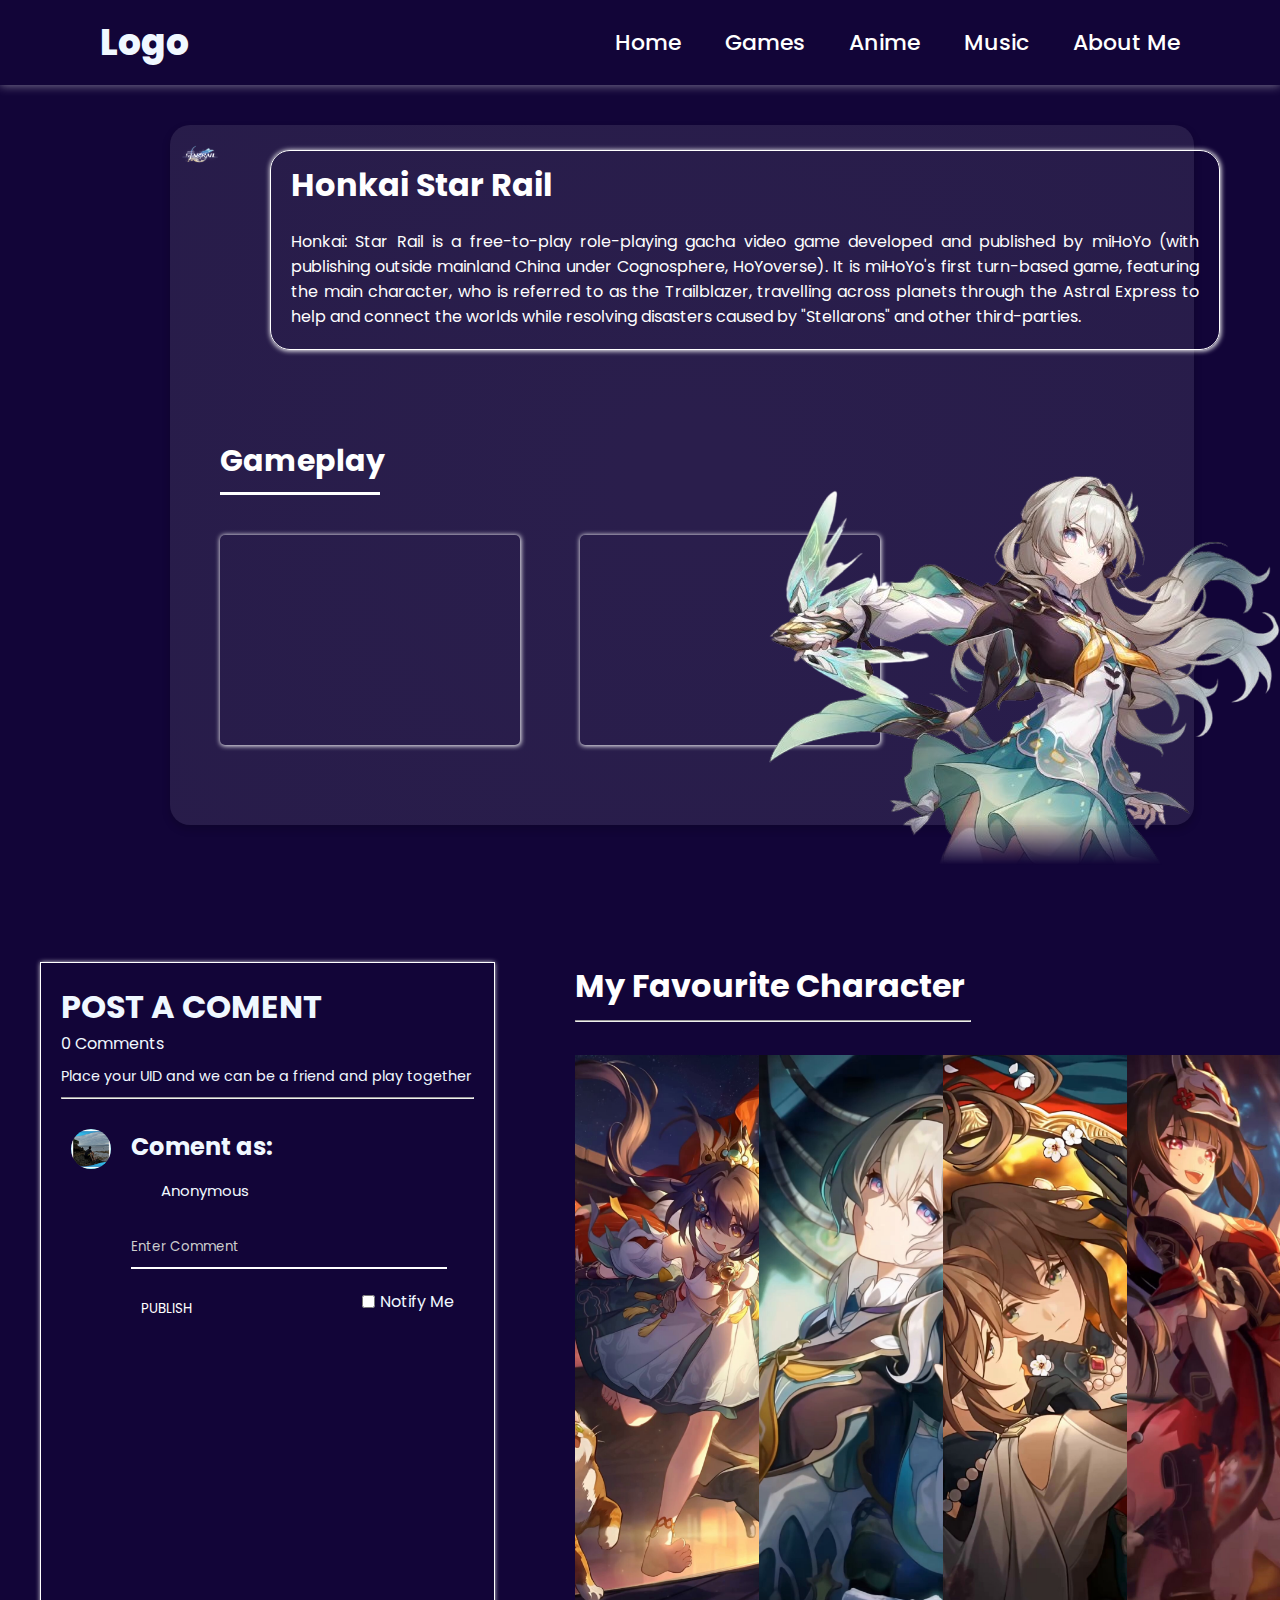
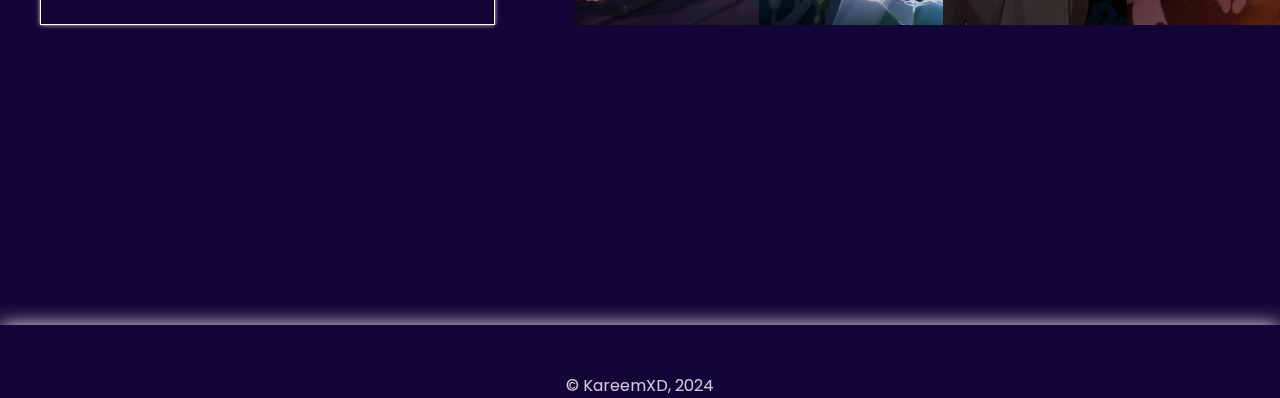
<file: hsr.html>
<!DOCTYPE html>
<html lang="en">

<head>
    <meta charset="UTF-8">
    <meta name="viewport" content="width=device-width, initial-scale=1.0">
    <title>My Blog</title>

    <!-- File Css -->
    <link rel="stylesheet" href="css_hsr.css">
    <link rel="stylesheet" href="comment.css">

    <!-- File Swiper JS -->
    <link rel="stylesheet" href="https://cdn.jsdelivr.net/npm/swiper@11/swiper-bundle.min.css">

    <!-- FIle Javascript -->
    <!-- <script src="pupup_video.js" defer></script> -->

    <!-- Link Icon dari Google -->
    <link rel="stylesheet"
        href="https://fonts.googleapis.com/css2?family=Material+Symbols+Outlined:opsz,wght,FILL,GRAD@24,400,0,0" />

</head>

<body>
    <!-- Transisi Halaman -->
    <div class="transition-slide"></div>

    <!-- header home -->
    <header class="header_home">
        <a href="#" class="logo_home">Logo</a>
        <nav class="header_link">
            <a href="index.html" class="nextHome">Home</a>
            <div class="dropdown_container">
                <a href="#" class="nextGame">Games</a>
                <ul class="dropdown">
                    <li><a href="hsr.html">Honkai Star Rail</a></li>
                    <li><a href="hok.html">Honor of Kings</a></li>
                    <li><a href="mole.html">Mobile Legends</a></li>
                    <li><a href="genshin.html">Genshin Impact</a></li>
                </ul>
            </div>
            <a href="#" class="nextAnime">Anime</a>
            <a href="musik_home.html" class="nextMusic">Music</a>
            <a href="profil.html" class="nextData">About Me</a>
        </nav>
    </header>

    <!-- Isi -->
    <div class="border_gambar">
        <!-- <img class="robin" src="gambar/robin.png" alt=""> -->
        <div class="border-bg">
            <img class="hsr" src="hsr/hsr.png" alt="">
            <div class="isi">
                <!-- Deskripsi game -->
                <h1 class="judul_game">Honkai Star Rail</h1>
                <p class="deskripsi"> Honkai: Star Rail is a free-to-play role-playing gacha video game developed and
                    published by miHoYo
                    (with publishing outside mainland China under Cognosphere, HoYoverse).
                    It is miHoYo's first turn-based game, featuring the main character, who is referred to as the
                    Trailblazer, travelling across planets through the Astral Express to help and connect
                    the worlds while resolving disasters caused by "Stellarons" and other third-parties.</p>
            </div>
            <!-- Gameplay -->
            <div class="gameplay">
                <h1> Gameplay </h1>
                <hr>
                <div class="video_game">
                    <!-- Video 1 -->
                    <video autoplay loop muted class="game1">
                        <source src="hsr/Game 1 hsr.mp4">
                    </video>
                    <!-- Video 2 -->
                    <video autoplay loop muted class="game1">
                        <source src="hsr/Game 2 hsr.mp4">
                    </video>
                </div>
            </div>
        </div>
        <img class="firefly" src="hsr/firefly.png" alt="">
    </div>

    <!-- Dibawah isi -->
    <div class="comment_and_hsr_team">
        <!-- Coment Session -->
        <!-- box coment -->
        <div class="contianer_comment">
            <div class="head">
                <h1>Post a Coment</h1>
            </div>
            <div>
                <span id="comment">0</span> Comments
            </div>
            <div class="text">
                <p>Place your UID and we can be a friend and play together</p>
            </div>
            <hr>
            <div class="comments"></div>

            <!-- Untuk Comment -->
            <div class="commentbox">
                <img src="gambar/Desain tanpa judul (16).png" alt="">
                <div class="content">
                    <h2>Coment as:</h2>
                    <input class="user" type="text" value="Anonymous">

                    <!-- input comment -->
                    <div class="commentinput">
                        <input class="usercomment" type="text" placeholder="Enter Comment">
                        <!-- Tombol -->
                        <div class="buttons">
                            <button type="submit" disabled id="publish">Publish</button>
                            <div class="notify">
                                <input type="checkbox" class="notifyinput"> <span>Notify Me</span>
                            </div>
                        </div>
                    </div>
                </div>
            </div>
        </div>

        <!-- Daftar karakter -->
        <div class="container_tim">
            <!-- cuma teks judul -->
            <div class="judul_tim">
                <h1>My Favourite Character</h1>
                <hr>
            </div>
            <!-- Isi karakter -->
            <div class="hsr_tim">
                <!-- karakter favorit -->
                <div class="gambar_team_1">
                    <!-- Yunli -->
                    <img src="hsr/Yunli_Loop_000.jpg" alt="">
                    <video paused loop muted playsinline aria-hidden="true" src="hsr/Yunli_Loop.mp4"></video>
                    <span class="overlay_team">
                        <div class="desc_chara">
                            <h1>Yunli</h1>
                            <p>
                                A sword hunter from the Xianzhou Zhuming and "the Flaming Heart" General Huaiyan's
                                darling granddaughter.
                                Frank and straightforward. She practiced swordsmanship and forging from Huaiyan
                                since young, and thus is the
                                second-youngest prodigy swordmaster of the Flamewheel Octet
                            </p>
                        </div>
                    </span>

                </div>
                <!-- karakter favorit -->
                <div class="gambar_team_1">
                    <!-- Firefly -->
                    <img src="hsr/Firefly_Loop_000.jpg" alt="">
                    <video paused loop muted playsinline aria-hidden="true" src="hsr/Firefly_Loop.mp4" class="chara">
                    </video>
                    <span class="overlay_team">
                        <div class="desc_chara">
                            <h1>Firefly</h1>
                            <p>
                                A member of the Stellaron Hunters and a young girl clad in a mechanical armor "SAM."
                                Born as a weapon, she's afflicted with the agony of Entropy Loss Syndrome due to genetic
                                modification.
                                She joined the Stellaron Hunters in search of the meaning of life, relentlessly pursuing
                                ways to defy fate
                            </p>
                        </div>
                    </span>
                </div>
                <!-- karakter favorit -->
                <div class="gambar_team_1">
                    <!-- Ruan mei -->
                    <img src="hsr/Ruanmei_Loop_000.jpg" alt="">
                    <video paused loop muted playsinline aria-hidden="true" src="hsr/Ruanmei_Loop.mp4" class="chara">
                    </video>
                    <span class="overlay_team">
                        <div class="desc_chara">
                            <h1>Ruan Mei</h1>
                            <p>
                                An expert in the biological sciences. She earned Nous' attention with her talent and
                                terrifying perseverance, and
                                began her research on the origin of life in a secret corner of the universe. Because of
                                that, she was invited by
                                Herta to collaborate with Screwllum and Stephen to develop the Simulated Universe.
                            </p>
                        </div>
                    </span>
                </div>
                <!-- karakter favorit -->
                <div class="gambar_team_1">
                    <!-- Sparkle -->
                    <img src="hsr/Sparkle_2_Loop_000.jpg" alt="">
                    <video paused loop muted playsinline aria-hidden="true" src="hsr/Sparkle_2_Loop.mp4">
                    </video>
                    <span class="overlay_team">
                        <div class="desc_chara">
                            <h1>Sparkle</h1>
                            <p>
                                A member of the Masked Fools. Inscrutable and unscrupulous. A dangerous master of
                                theatrics engrossed in playing roles.
                                A woman of countless masks and many faces. Wealth, status, power... None of this
                                matters to Sparkle.
                                The only thing that can lure her interest is "amusement."
                            </p>
                        </div>
                    </span>
                </div>
                <!-- karakter favorit -->
                <div class="gambar_team_1">
                    <!-- Robin -->
                    <img src="hsr/Robin_Loop_000.jpg" alt="">
                    <video paused loop muted playsinline aria-hidden="true" src="hsr/Robin_Loop.mp4">
                    </video>
                    <span class="overlay_team">
                        <div class="desc_chara">
                            <h1>Robin</h1>
                            <p>
                                A Halovian singer born in Penacony and rose to cosmic fame. An elegant and demure
                                young lady.
                                This time, she has been invited home by The Family to grace everyone with a song at
                                the Charmony Festival.
                                She can use the power of Harmony to broadcast her music, manifesting "resonance"
                                among not only her fans but all manner of lifeforms.
                            </p>
                        </div>
                    </span>
                </div>

            </div>

        </div>
    </div>

    <!-- Footer -->
    <div class="footer">
        <div class="copyright">
            &copy; KareemXD, 2024
        </div>
    </div>


    <!-- Panggil file JavaScript eksternal -->
    <script src="hsr.js"></script>
    <script src="kolom_komentar.js"></script> <!-- Memanggil Kolom Komment -->
    <!-- <script src="infinite_scroll.js"></script> -->


</body>

</html>
</file>
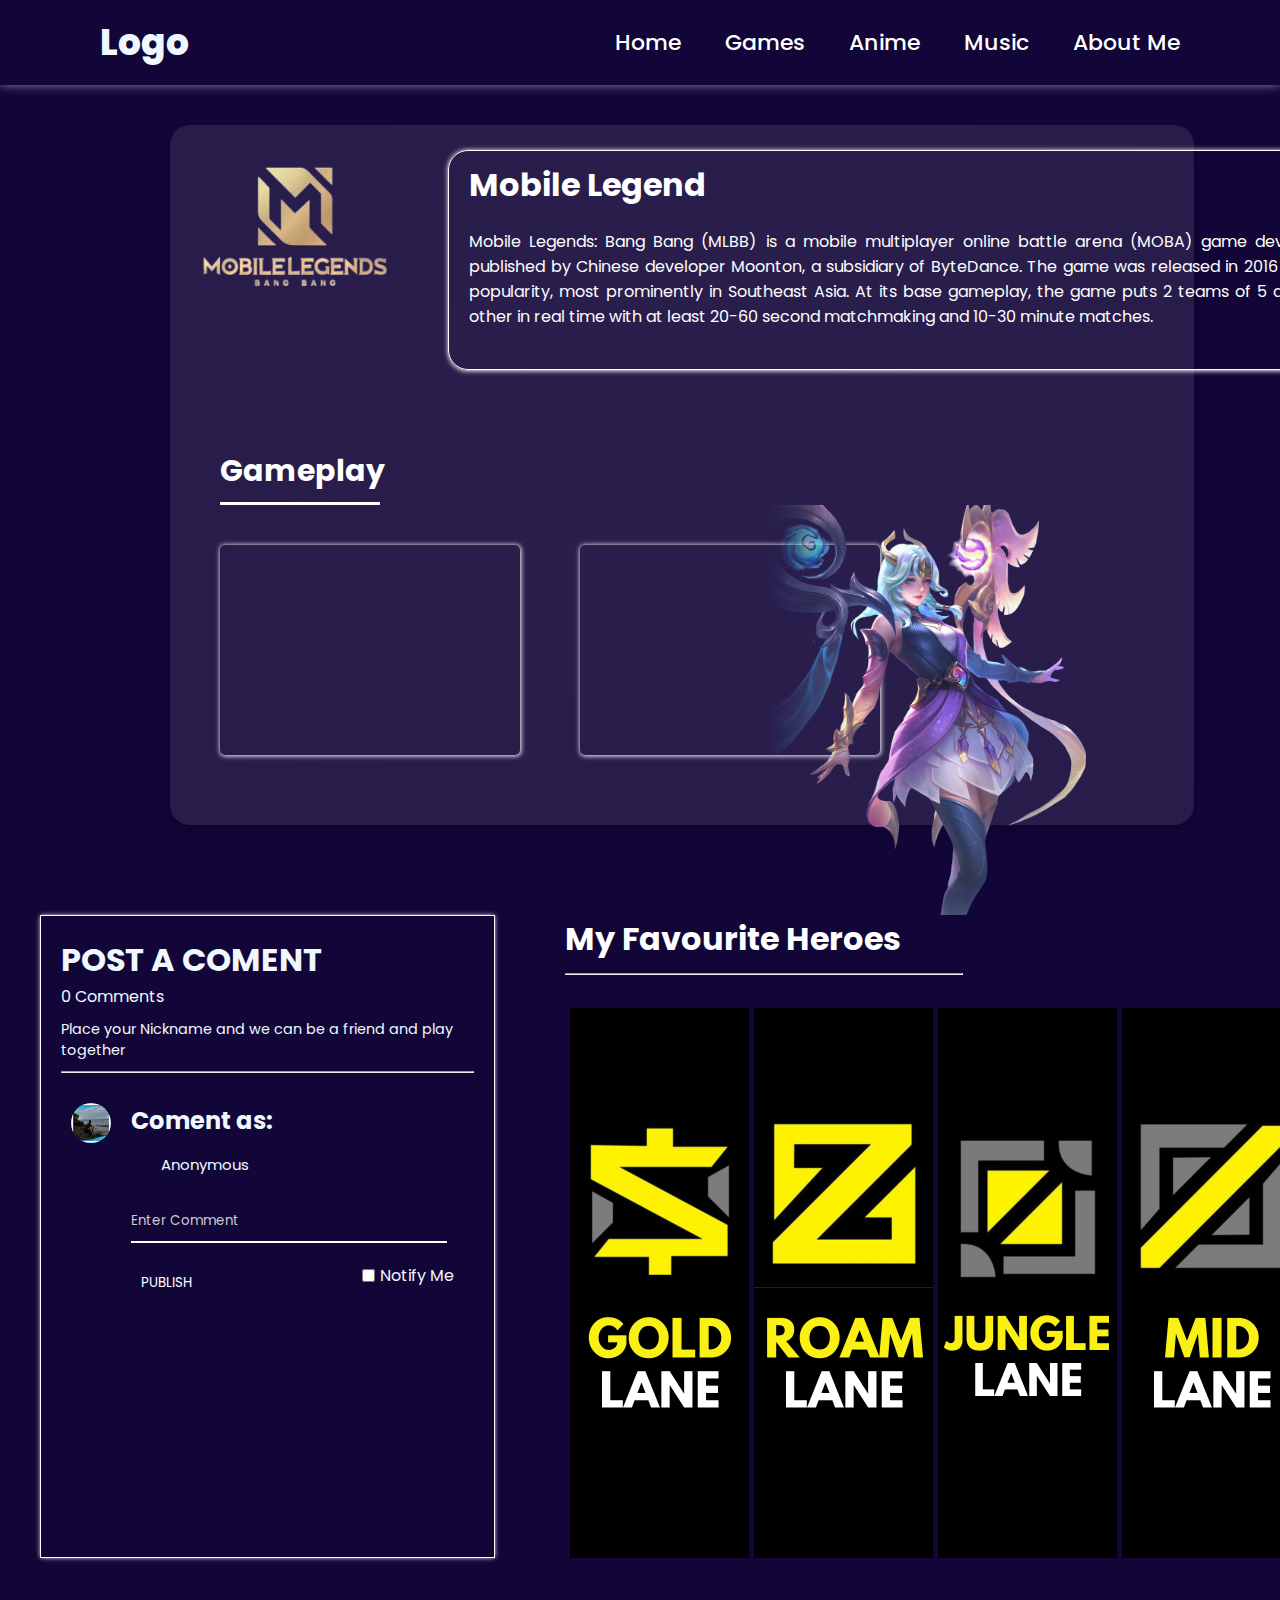
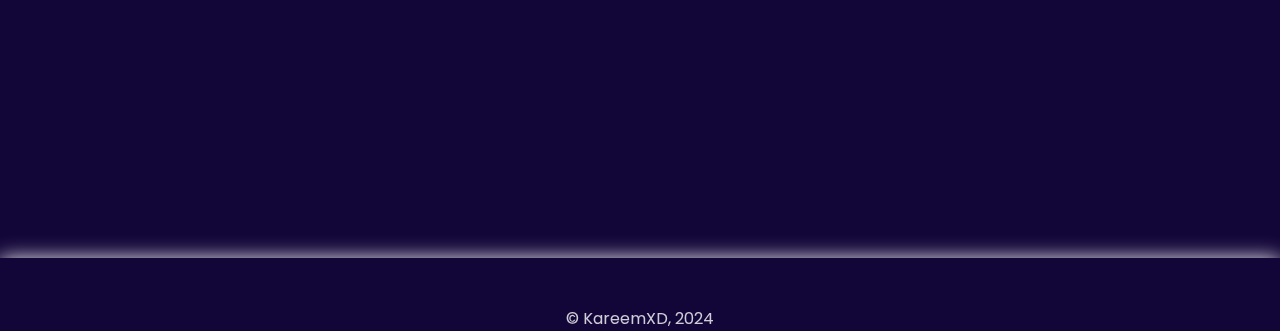
<file: mole.html>
<!DOCTYPE html>
<html lang="en">

<head>
    <meta charset="UTF-8">
    <meta name="viewport" content="width=device-width, initial-scale=1.0">
    <title>My Blog</title>

    <!-- File Css -->
    <link rel="stylesheet" href="css_mole.css">
    <link rel="stylesheet" href="comment.css">

    <!-- FIle Javascript -->
    <!-- <script src="pupup_video.js" defer></script> -->

    <!-- Link Icon dari Google -->
    <link rel="stylesheet"
        href="https://fonts.googleapis.com/css2?family=Material+Symbols+Outlined:opsz,wght,FILL,GRAD@24,400,0,0" />

</head>

<body>
    <!-- Transisi Halaman -->
    <div class="transition-slide"></div>

    <!-- header home -->
    <header class="header_home">
        <a href="#" class="logo_home">Logo</a>
        <nav class="header_link">
            <a href="index.html" class="nextHome">Home</a>
            <div class="dropdown_container">
                <a href="#" class="nextGame">Games</a>
                <ul class="dropdown">
                    <li><a href="hsr.html">Honkai Star Rail</a></li>
                    <li><a href="hok.html">Honor of Kings</a></li>
                    <li><a href="mole.html">Mobile Legends</a></li>
                    <li><a href="genshin.html">Genshin Impact</a></li>
                </ul>
            </div>
            <a href="#" class="nextAnime">Anime</a>
            <a href="musik_home.html" class="nextMusic">Music</a>
            <a href="profil.html" class="nextData">About Me</a>
        </nav>
    </header>

    <!-- Isi -->
    <div class="border_gambar">
        <!-- <img class="robin" src="gambar/robin.png" alt=""> -->
        <div class="border-bg">
            <img class="mole_icon" src="mobile legend/icon_mole.png" alt="">
            <div class="isi">
                <!-- Deskripsi game -->
                <h1 class="judul_game">Mobile Legend</h1>
                <p class="deskripsi"> Mobile Legends: Bang Bang (MLBB) is a mobile multiplayer online battle arena
                    (MOBA) game developed and published by Chinese developer Moonton, a subsidiary of ByteDance. The
                    game was released in 2016 and grew in popularity, most prominently in Southeast Asia.
                    At its base gameplay, the game puts 2 teams of 5 against each other in real time with at least 20-60
                    second matchmaking and 10-30 minute matches.</p>
            </div>
            <!-- Gameplay -->
            <div class="gameplay">
                <h1>Gameplay</h1>
                <hr>

                <div class="video_game">
                    <!-- Video 1 -->
                    <video autoplay loop muted class="game1">
                        <source src="hok/Game 1 hok.mp4">
                    </video>
                    <!-- Video 2 -->
                    <video autoplay loop muted class="game1">
                        <source src="hok/Game 2 hok.mp4">
                    </video>
                </div>
            </div>
        </div>
        <img class="lunox_nb" src="mobile legend/lunox_bg.png" alt="">
    </div>

    <!-- Dibawah isi -->
    <div class="comment_and_hsr_team">
        <!-- Coment Session -->
        <!-- box coment -->
        <div class="contianer_comment">
            <div class="head">
                <h1>Post a Coment</h1>
            </div>
            <div>
                <span id="comment">0</span> Comments
            </div>
            <div class="text">
                <p>Place your Nickname and we can be a friend and play together</p>
            </div>
            <hr>
            <div class="comments"></div>

            <!-- Untuk Comment -->
            <div class="commentbox">
                <img src="gambar/Desain tanpa judul (16).png" alt="">
                <div class="content">
                    <h2>Coment as:</h2>
                    <input class="user" type="text" value="Anonymous">

                    <!-- input comment -->
                    <div class="commentinput">
                        <input class="usercomment" type="text" placeholder="Enter Comment">
                        <!-- Tombol -->
                        <div class="buttons">
                            <button type="submit" disabled id="publish">Publish</button>
                            <div class="notify">
                                <input type="checkbox" class="notifyinput"> <span>Notify Me</span>
                            </div>
                        </div>
                    </div>
                </div>
            </div>
        </div>

        <!-- Daftar karakter -->
        <div class="container_tim">
            <!-- cuma teks judul -->
            <div class="judul_tim">
                <h1>My Favourite Heroes</h1>
                <hr>
            </div>
            <!-- Hero Session -->
            <div class="container_hero">
                <!-- Hero 1 -->
                <div class="image_hero">
                    <!-- Gusion -->
                    <img src="mobile legend/1.png" class="front">
                    <video autoplay muted loop playsinline aria-hidden src="mobile legend/beatrik.mp4"
                        class="back"></video>
                    <div class="overlay_hero">
                        <h1>Beatrix</h1>
                        <hr>
                    </div>
                </div>
                <!-- Hero 2 -->
                <div class="image_hero">
                    <!-- Saber -->
                    <img src="mobile legend/2.png" class="front">
                    <video autoplay muted loop playsinline aria-hidden src="mobile legend/saber.mp4"
                        class="back"></video>
                    <div class="overlay_hero">
                        <h1>Saber</h1>
                        <hr>
                    </div>
                </div>
                <!-- Hero 3 -->
                <div class="image_hero">
                    <!-- Gusion -->
                    <img src="mobile legend/3.png" class="front">
                    <video autoplay muted loop playsinline aria-hidden src="mobile legend/gusion.mp4"
                        class="back"></video>
                    <div class="overlay_hero">
                        <h1>Gusion</h1>
                        <hr>
                    </div>
                </div>
                <!-- Hero 4 -->
                <div class="image_hero">
                    <!-- Lunox -->
                    <img src="mobile legend/4.png" class="front">
                    <video autoplay muted loop playsinline aria-hidden src="mobile legend/lunox.mp4"
                        class="back"></video>
                    <div class="overlay_hero">
                        <h1>Lunox</h1>
                        <hr>
                    </div>
                </div>
                <!-- Hero 5 -->
                <div class="image_hero">
                    <!-- Dolia -->
                    <img src="mobile legend/5.png" class="front">
                    <video autoplay muted loop playsinline aria-hidden src="mobile legend/lapu_lapu.mp4"
                        class="back"></video>
                    <div class="overlay_hero">
                        <h1>LapuLapu</h1>
                        <hr>
                    </div>
                </div>
            </div>
        </div>
    </div>

    <!-- Footer -->
    <div class="footer">
        <div class="copyright">
            &copy; KareemXD, 2024
        </div>
    </div>


    <!-- Panggil file JavaScript eksternal -->
    <script src="mole.js"></script>
    <script src="kolom_komentar.js"></script> <!-- Memanggil Kolom Komment -->
    <!-- <script src="infinite_scroll.js"></script> -->


</body>

</html>
</file>
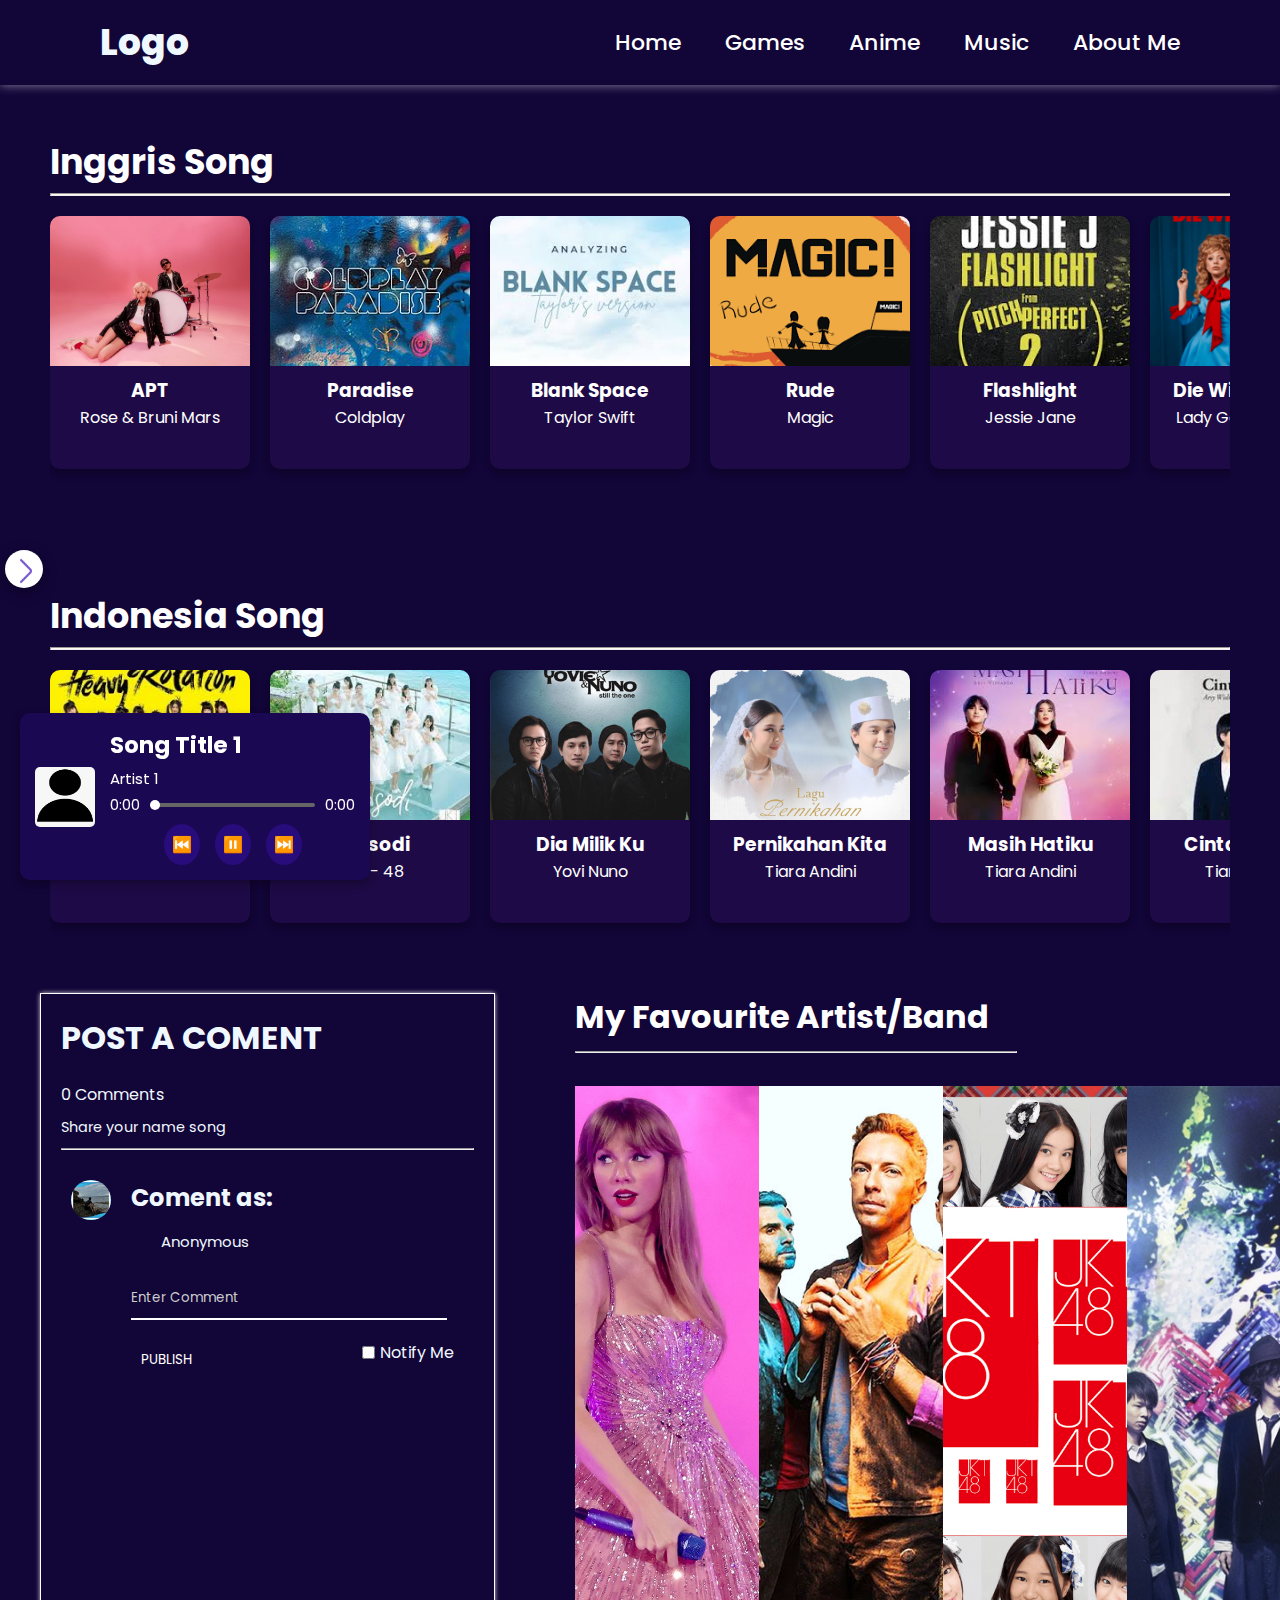
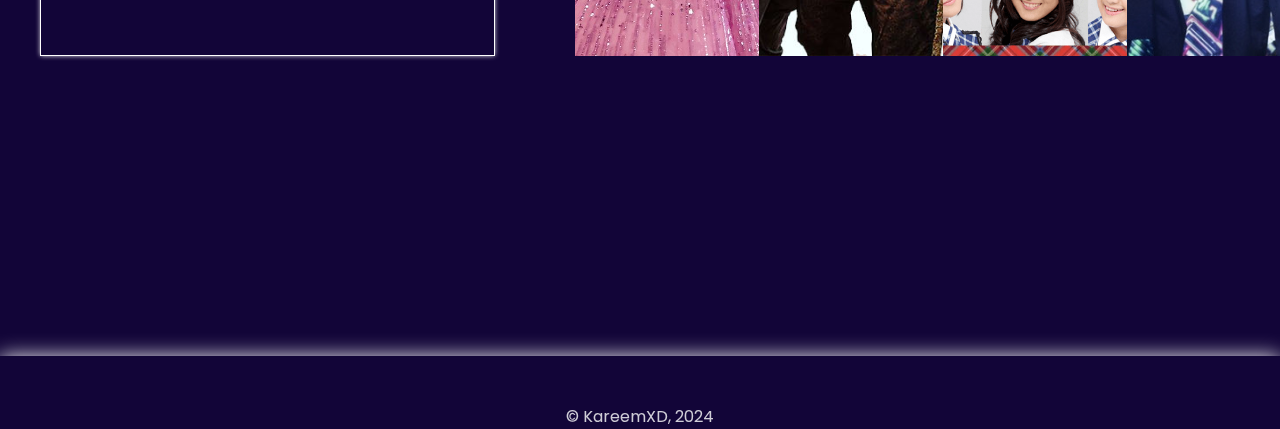
<file: musik_home.html>
<head>
    <meta charset="UTF-8">
    <meta name="viewport" content="width=device-width, initial-scale=1.0">
    <title>My Blog</title>

    <!-- File Css -->
    <link rel="stylesheet" href="musik_home.css">
    <link rel="stylesheet" href="comment.css">
    <!-- File Swiper JS -->
    <link rel="stylesheet" href="https://cdn.jsdelivr.net/npm/swiper@11/swiper-bundle.min.css">

    <!-- FIle Javascript -->
    <script src="fontawesome-free-6.6.0-web/fontawesome-free-6.6.0-web/js/all.js"></script>
    <!-- <script src="pupup_video.js" defer></script> -->

    <!-- Link Icon dari Google -->
    <link rel="stylesheet"
        href="https://fonts.googleapis.com/css2?family=Material+Symbols+Outlined:opsz,wght,FILL,GRAD@24,400,0,0" />

</head>

<body>
    <!-- Transisi Halaman -->
    <div class="transition-slide"></div>

    <!-- header home -->
    <header class="header_home">
        <a href="#" class="logo_home">Logo</a>
        <nav class="header_link">
            <a href="index.html" class="nextHome">Home</a>
            <div class="dropdown_container">
                <a href="#" class="nextGame">Games</a>
                <ul class="dropdown">
                    <li><a href="hsr.html">Honkai Star Rail</a></li>
                    <li><a href="hok.html">Honor of Kings</a></li>
                    <li><a href="mole.html">Mobile Legends</a></li>
                    <li><a href="genshin.html">Genshin Impact</a></li>
                </ul>
            </div>
            <a href="#" class="nextAnime">Anime</a>
            <a href="#" class="nextMusic">Music</a>
            <a href="profil.html" class="nextData">About Me</a>
        </nav>
    </header>

    <!-- List container lagu Inggris-->
    <div class="container">
        <h2 class="song-title">Inggris Song</h2>
        <hr class="song-title-hr">
        <div class="song-container">
            <!-- Lagu 1 -->
            <div class="song-card"
                onclick="playSong('hal_musik_lagu/APT.mp3', 'APT', 'Rose & Bruno Mars', 'hal_musik_gambar/APT.webp')">
                <img src="hal_musik_gambar/APT.webp" alt="Cover 1" class="song-cover">
                <div class="song-info">
                    <h3>APT</h3>
                    <p>Rose & Bruni Mars</p>
                </div>
            </div>
            <!-- Lagu 2 -->
            <div class="song-card"
                onclick="playSong('hal_musik_lagu/Paradise.mp3', 'Paradise', 'Coldplay', 'hal_musik_gambar/Paradice.JPG')">
                <img src="hal_musik_gambar/Paradice.JPG" alt="Cover 2" class="song-cover">
                <div class="song-info">
                    <h3>Paradise</h3>
                    <p>Coldplay</p>
                </div>
            </div>
            <!-- Lagu 3 -->
            <div class="song-card"
                onclick="playSong('hal_musik_lagu/Blank Space.mp3', 'Blank Space', 'Taylor Swift', 'hal_musik_gambar/Blank Space.jpeg')">
                <img src="hal_musik_gambar/Blank Space.jpeg" alt="Cover 1" class="song-cover">
                <div class="song-info">
                    <h3>Blank Space</h3>
                    <p>Taylor Swift</p>
                </div>
            </div>
            <!-- Lagu 4 -->
            <div class="song-card"
                onclick="playSong('hal_musik_lagu/Rude.mp3', 'Rude', 'Magic', 'hal_musik_gambar/Rude.png')">
                <img src="hal_musik_gambar/Rude.png" alt="Cover 1" class="song-cover">
                <div class="song-info">
                    <h3>Rude</h3>
                    <p>Magic</p>
                </div>
            </div>
            <!-- Lagu 5 -->
            <div class="song-card"
                onclick="playSong('hal_musik_lagu/Flashlight.mp3', 'Flashlight', 'Jessie Jane', 'hal_musik_gambar/Flashlight.jpeg')">
                <img src="hal_musik_gambar/Flashlight.jpeg" alt="Cover 1" class="song-cover">
                <div class="song-info">
                    <h3>Flashlight</h3>
                    <p>Jessie Jane</p>
                </div>
            </div>
            <!-- Lagu 6 -->
            <div class="song-card"
                onclick="playSong('hal_musik_lagu/Die With A Smile.mp3', 'Flashlight', 'Lady Gaga & Bruno Mars', 'hal_musik_gambar/Die With A Smile.png')">
                <img src="hal_musik_gambar/Die With A Smile.png" alt="Cover 1" class="song-cover">
                <div class="song-info">
                    <h3>Die With A Smile</h3>
                    <p>Lady Gaga & Bruno Mars</p>
                </div>
            </div>
            <!-- Lagu 7 -->
            <div class="song-card"
                onclick="playSong('hal_musik_lagu/Message In A Bottle.mp3', 'Message In A Bottle', 'Taylor Swift', 'hal_musik_gambar/Message In A Bottle.jpeg')">
                <img src="hal_musik_gambar/Message In A Bottle.jpeg" alt="Cover 1" class="song-cover">
                <div class="song-info">
                    <h3>Message In A Bottle</h3>
                    <p>Taylor Swift</p>
                </div>
            </div>
            <!-- Lagu 8 -->
            <div class="song-card"
                onclick="playSong('hal_musik_lagu/Viva La vida.mp3', 'Viva La vida', 'Coldplay', 'hal_musik_gambar/Viva La vida.jpeg')">
                <img src="hal_musik_gambar/Viva La vida.jpeg" alt="Cover 1" class="song-cover">
                <div class="song-info">
                    <h3>Viva La vida</h3>
                    <p>Coldplay</p>
                </div>
            </div>
            <!-- Tambahkan lebih banyak song-card sesuai kebutuhan -->
        </div>
    </div>

    <!-- List container lagu Indonesia-->
    <div class="container">
        <h2 class="song-title">Indonesia Song</h2>
        <hr class="song-title-hr">
        <div class="song-container">
            <!-- Lagu 1 -->
            <div class="song-card"
                onclick="playSong('hal_musik_lagu/Heavy Rotation.mp3', 'Heavy Rotation', 'JKT - 48', 'hal_musik_gambar/Heavy Rotation.jpeg')">
                <img src="hal_musik_gambar/Heavy Rotation.jpeg" alt="Cover 1" class="song-cover">
                <div class="song-info">
                    <h3>Heavy Rotation</h3>
                    <p>JKT - 48</p>
                </div>
            </div>
            <!-- Lagu 2 -->
            <div class="song-card"
                onclick="playSong('hal_musik_lagu/Rapsodi.mp3', 'Rapsodi', 'JKT - 48', 'hal_musik_gambar/Rapsodi.jpeg')">
                <img src="hal_musik_gambar/Rapsodi.jpeg" alt="Cover 2" class="song-cover">
                <div class="song-info">
                    <h3>Rapsodi</h3>
                    <p>JKT - 48</p>
                </div>
            </div>
            <!-- Lagu 3 -->
            <div class="song-card"
                onclick="playSong('hal_musik_lagu/Dia Milik Ku.mp3', 'Dia Milik Ku', 'Yovi Nuno', 'hal_musik_gambar/Dia Milik Ku.jpeg')">
                <img src="hal_musik_gambar/Dia Milik Ku.jpeg" alt="Cover 1" class="song-cover">
                <div class="song-info">
                    <h3>Dia Milik Ku</h3>
                    <p>Yovi Nuno</p>
                </div>
            </div>
            <!-- Lagu 4 -->
            <div class="song-card"
                onclick="playSong('hal_musik_lagu/Pernikahan Kita.mp3', 'Pernikahan Kita', 'Tiara Andini', 'hal_musik_gambar/Pernikahan Kita.jpg')">
                <img src="hal_musik_gambar/Pernikahan Kita.jpg" alt="Cover 1" class="song-cover">
                <div class="song-info">
                    <h3>Pernikahan Kita</h3>
                    <p>Tiara Andini</p>
                </div>
            </div>
            <!-- Lagu 5 -->
            <div class="song-card"
                onclick="playSong('hal_musik_lagu/Masih Hatiku.mp3', 'Masih Hatiku', 'Tiara Andini', 'hal_musik_gambar/Masih Hatiku.jpeg')">
                <img src="hal_musik_gambar/Masih Hatiku.jpeg" alt="Cover 1" class="song-cover">
                <div class="song-info">
                    <h3>Masih Hatiku</h3>
                    <p>Tiara Andini</p>
                </div>
            </div>
            <!-- Lagu 6 -->
            <div class="song-card"
                onclick="playSong('hal_musik_lagu/Cintanya Aku.mp3', 'Cintanya Aku', 'Tiara Andini', 'hal_musik_gambar/Cintanya Aku.jpeg')">
                <img src="hal_musik_gambar/Cintanya Aku.jpeg" alt="Cover 1" class="song-cover">
                <div class="song-info">
                    <h3>Cintanya Aku</h3>
                    <p>Tiara Andini</p>
                </div>
            </div>
            <!-- Lagu 7 -->
            <div class="song-card"
                onclick="playSong('hal_musik_lagu/Terlalu Cinta.mp3', 'Terlalu Cinta', 'Rossa', 'hal_musik_gambar/Terlalu Cinta.jpeg')">
                <img src="hal_musik_gambar/Terlalu Cinta.jpeg" alt="Cover 1" class="song-cover">
                <div class="song-info">
                    <h3>Terlalu CInta</h3>
                    <p>Rossa</p>
                </div>
            </div>
            <!-- Lagu 8 -->
            <div class="song-card"
                onclick="playSong('hal_musik_lagu/Tiba Tiba Cinta Datang.mp3', 'Tiba Tiba Cinta Datang', 'Maudy Ayunda', 'hal_musik_gambar/Tiba Tiba Cinta Datang.jpeg')">
                <img src="hal_musik_gambar/Tiba Tiba Cinta Datang.jpeg" alt="Cover 1" class="song-cover">
                <div class="song-info">
                    <h3>Tiba Tiba Cinta Datang</h3>
                    <p>Maudy Ayunda</p>
                </div>
            </div>
            <!-- Tambahkan lebih banyak song-card sesuai kebutuhan -->
        </div>
    </div>

    <!-- Pemutar Musik di Pojok Kiri Bawah -->
    <div class="music-player">
        <img id="current-cover" src="aset comment/user.png" alt="Cover" class="player-cover">
        <div class="player-info">
            <h4 id="current-title">Song Title 1</h4>
            <p id="current-artist">Artist 1</p>
            <div class="progress-container">
                <span id="current-time">0:00</span>
                <input type="range" id="progress-bar" min="0" max="100" value="0">
                <span id="total-time">0:00</span>
            </div>
            <!--kontrol tombol  -->
            <div class="controls">
                <button id="prev-button" onclick="prevSong()">⏮️</button>
                <button id="play-pause-button" onclick="togglePlay()">⏸️</button>
                <button id="next-button" onclick="nextSong()">⏭️</button>
            </div>
            <audio id="audio-player" ontimeupdate="updateProgress()"></audio>
        </div>
    </div>
    <!-- Tombol untuk menyembunyikan/memunculkan pemutar musik -->
    <button class="btn_hide_music" id="toggle-music-player">
        <img id="toggle-icon" src="music/oui_arrow-right.png" alt="Toggle music player" />
    </button>

    <!-- Container comment dan hsr -->
    <div class="comment_and_hsr_team">
        <!-- Coment Session -->
        <!-- box coment -->
        <div class="contianer_comment">
            <div class="head">
                <h1>Post a Coment</h1>
            </div>
            <div>
                <span id="comment">0</span> Comments
            </div>
            <div class="text">
                <p>Share your name song</p>
            </div>
            <hr>
            <div class="comments"></div>

            <!-- Untuk Comment -->
            <div class="commentbox">
                <img src="gambar/Desain tanpa judul (16).png" alt="">
                <div class="content">
                    <h2>Coment as:</h2>
                    <input class="user" type="text" value="Anonymous">

                    <!-- input comment -->
                    <div class="commentinput">
                        <input class="usercomment" type="text" placeholder="Enter Comment">
                        <!-- Tombol -->
                        <div class="buttons">
                            <button type="submit" disabled id="publish">Publish</button>
                            <div class="notify">
                                <input type="checkbox" class="notifyinput"> <span>Notify Me</span>
                            </div>
                        </div>
                    </div>
                </div>
            </div>
        </div>

        <!-- Daftar karakter -->
        <div class="container_tim">
            <!-- cuma teks judul -->
            <div class="judul_tim">
                <h1>My Favourite Artist/Band</h1>
                <hr>
            </div>
            <!-- Isi karakter -->
            <div class="hsr_tim">
                <!-- karakter favorit -->
                <div class="gambar_team_1">
                    <!-- Hu Tao -->
                    <img src="hal_musik_gambar/Taylor Swift.jpg" alt="">
                    <video paused loop muted playsinline aria-hidden="true" src=""></video>
                    <span class="overlay_team">
                        <div class="desc_chara">
                            <h1>Taylor Swift</h1>
                            <p>
                                Taylor Alison Swift (born December 13, 1989) is an American singer-songwriter. Known for
                                her biographical songwriting, artistic reinventions, and cultural impact, Swift is a
                                leading figure in popular music and the subject of widespread public interest.
                                Swift signed to Big Machine Records in 2005 starting as a country singer with the albums
                                Taylor Swift (2006) and Fearless (2008). Her singles "Teardrops on My Guitar", "Love
                                Story", and "You Belong with Me" found crossover success on country and pop radio
                                formats.
                            </p>
                        </div>
                    </span>
                </div>
                <!-- karakter favorit -->
                <div class="gambar_team_1">
                    <!-- Nahida -->
                    <img src="hal_musik_gambar/Coldplay.jpg" alt="">
                    <video paused loop muted playsinline aria-hidden="true" src="" class="chara">
                    </video>
                    <span class="overlay_team">
                        <div class="desc_chara">
                            <h1>Coldplay</h1>
                            <p>
                                Coldplay are a British rock band formed in London in 1997. They consist of vocalist and
                                pianist Chris Martin, guitarist Jonny Buckland, bassist Guy Berryman, drummer and
                                percussionist Will Champion, and manager Phil Harvey. They are best known for their
                                live performances, and for impacting popular culture through their music, advocacy
                                and achievements.
                                The members of the band initially met at University College London, calling themselves
                                Big Fat Noises and changing to Starfish, before settling on the current name.
                            </p>
                        </div>
                    </span>
                </div>
                <!-- karakter favorit -->
                <div class="gambar_team_1">
                    <!-- Yoimiya -->
                    <img src="hal_musik_gambar/JKT - 48.webp" alt="">
                    <video paused loop muted playsinline aria-hidden="true" src="" class="chara">
                    </video>
                    <span class="overlay_team">
                        <div class="desc_chara">
                            <h1>JKT - 48</h1>
                            <p>
                                JKT48 (read as "J. K. T. forty-eight") is an Indonesian-Japanese idol girl group whose
                                name is derived from its based city of Jakarta and the Japanese idol group AKB48. Formed
                                in 2011, the group is the first AKB48 sister group outside Japan and adopts the concept
                                of "idols you can meet",[1] before switching to "idols that will come to meet you" since
                                April 2018
                        </div>
                    </span>
                </div>
                <!-- karakter favorit -->
                <div class="gambar_team_1">
                    <!-- Sparkle -->
                    <img src="hal_musik_gambar/Radwimps.jpg" alt="">
                    <video paused loop muted playsinline aria-hidden="true" src="">
                    </video>
                    <span class="overlay_team">
                        <div class="desc_chara">
                            <h1>Radwimps</h1>
                            <p>
                                Radwimps (ラッドウインプス, Raddo'uinpusu, stylized as RADWIMPS) is a Japanese rock band who
                                debuted independently in 2003 and signed with Toshiba EMI in 2005. The band's name,
                                Radwimps, was formed from two English slang terms, "rad" and "wimp". According to the
                                band, the coined word had several meanings, including "excellent weakling" and
                                "superlative coward"
                            </p>
                        </div>
                    </span>
                </div>
                <!-- karakter favorit -->
                <div class="gambar_team_1">
                    <!-- Robin -->
                    <img src="hal_musik_gambar/Yoasobi.webp" alt="">
                    <video paused loop muted playsinline aria-hidden="true" src="">
                    </video>
                    <span class="overlay_team">
                        <div class="desc_chara">
                            <h1>Yoasobi</h1>
                            <p>
                                Yoasobi is a Japanese pop duo formed in 2019. It consists of musician and record
                                producer Ayase and singer-songwriter Lilas Ikuta, under the moniker Ikura. With the
                                slogan "novel into music", the duo originally released songs based on selected short
                                stories posted on Monogatary.com, a social media website for creative writing
                                operated by Sony Music Entertainment Japan.
                        </div>
                    </span>
                </div>

            </div>

        </div>
    </div>

    <!-- Footer -->
    <div class="footer">
        <div class="copyright">
            &copy; KareemXD, 2024
        </div>
    </div>

    <script src="musik_home.js"></script>
</body>
</file>
<file: css_game.css>
/* Font Home */
@import url('https://fonts.googleapis.com/css2?family=Poppins:ital,wght@0,100;0,200;0,300;0,400;0,500;0,600;0,700;0,800;0,900;1,100;1,200;1,300;1,400;1,500;1,600;1,700;1,800;1,900&display=swap');

* {
    margin: 0;
    padding: 0;
    box-sizing: border-box;
    font-family: "Poppins", sans-serif;
}

body {
    position: relative;
    background-color: rgb(18, 5, 56);
    width: auto;
    height: auto;
}

/*------------------------ Background ----------------------*/


/* Header css */
.header_home {
    align-items: center;
    display: flex;
    position: relative;
    top: 0;
    left: 0;
    width: 100%;
    padding: 15px 100px;
    background: transparent;
    justify-content: space-between;
    flex-wrap: wrap;
    z-index: 100;
    box-shadow: 0.1px 0.1px 10px rgb(255, 255, 255, 0.5);
}

.logo_home {
    font-size: 36px;
    color: aliceblue;
    text-decoration: none;
    font-weight: 750;
}

.header_link a {
    position: relative;
    font-size: 22px;
    color: rgb(255, 255, 255);
    text-decoration: none;
    font-weight: 500;
    margin-left: 40px;
}

/* Hover effect */
.header_link a::before {
    content: '';
    position: absolute;
    top: 100%;
    left: 0;
    width: 0;
    height: 2px;
    background: #fff;
    transition: .3s;
}

.header_link a:hover::before {
    width: 100%;
}

/* Container dropdown */
.dropdown_container {
    margin: 0;
    position: relative;
    display: inline-block;
}

/* Dropdown menu */

.dropdown {
    position: absolute;
    top: 100%;
    display: none;
    background-color: rgba(18, 5, 56);
    border-radius: 5px;
    box-shadow: 0.1px 0.1px 10px rgba(255, 255, 255, 0.5);
    z-index: 100;
    list-style: none;
    min-width: 250px;
}

/* Dropdown item */
.dropdown li {
    padding-top: 10px;
    margin-bottom: 13px;
}

.dropdown li a {
    text-decoration: none;
    color: aliceblue;
    font-size: 20px;
    display: block;
    width: 70%;
}

/* Hover effect for dropdown links */
.dropdown li a:hover {
    color: white;
    width: 70%;
}

/* Tampilkan dropdown on hover */
.dropdown_container:hover .dropdown {
    display: block;
    width: 70%;
}


/* ------------------------------------------------------------------------ */

.border-bg {
    position: relative;
    display: flex;
    display: grid;
    grid-template-columns: 1fr 2fr;
    /* Gambar akan berada di sebelah kiri, teks di kanan */
    grid-template-rows: auto auto;
    /* Baris pertama untuk gambar dan teks, baris kedua untuk gameplay */
    background: radial-gradient(circle,
            rgba(255, 255, 255, 0.1),
            /* Putih */
            rgba(242, 242, 242, 0.1),
            /* Abu-abu sangat terang */
            rgba(230, 230, 230, 0.1));
    /* Abu-abu terang */
    width: 80%;
    height: 700px;
    border-radius: 20px;
    box-shadow: 0 4px 8px rgba(0, 0, 0, 0.2);
    padding-top: 20px;
    margin-top: 40px;
    margin-left: 170px;
    padding-right: 70px
}

.hsr {
    width: 200px;
    height: auto;
    grid-column: 1 / 2;
    /* Tempatkan gambar di kolom pertama */
    grid-row: 1 / 2;
    /* Tempatkan di baris pertama */
    max-width: 100%;
    padding-left: 10px;
}

/* Deskripsi Css */

.isi {
    position: relative;
    grid-column: 2 / 3;
    /* Tempatkan teks di kolom kedua */
    grid-row: 1 / 2;
    /* Tempatkan di baris pertama */
    margin-top: 5px;
    margin-left: 50px;
    width: 950px;
    height: 200px;
    background-color: #ffffff00;
    border-radius: 20px;
    border: 1px solid #ffffff;
    box-shadow: 0.1px 0.1px 5px rgb(255, 255, 255);
}

/* .robin {
    position: absolute;
    width: 500px;
    height: 500px;
    top: 0;
    left: 0;
    padding: 0;
    mask-image: linear-gradient(to top, rgba(0, 0, 0, 0) 20%, rgba(0, 0, 0, 1) 50%);
} */


.firefly {
    position: relative;
    display: flex;
    margin-left: auto;
    right: 0;
    margin-top: -350px;
    mask-image: linear-gradient(to top, rgba(0, 0, 0, 0) 20%, rgba(0, 0, 0, 1) 30%);
}

.isi h1 {
    margin-top: 10px;
    margin-left: 20px;
    margin-bottom: 20px;
    z-index: 1;
    color: #ffffff;
}

.isi p {
    margin-left: 20px;
    margin-right: 20px;
    color: rgb(254, 254, 254);
    text-align: justify;
}

/* Gameplay CSS */

.gameplay {
    margin-bottom: 200px;
    margin-left: 50px;
    grid-column: 1 / 3;
    /* Membuat gameplay memakan lebar dua kolom */
    grid-row: 2 / 3;
    /* Tempatkan gameplay di baris kedua */
    width: 100px;
    height: 100px;
}

.gameplay h1 {
    font-size: 30px;
    color: #fff;
}

.gameplay hr {
    border: none;
    margin-top: 8px;
    height: 3px;
    background-color: rgb(255, 255, 255);
    width: 145px;
}

.video_game {
    display: flex;
    width: 100px;
    height: 200px;
    gap: 60px
}

.game1 {
    border-radius: 5px;
    margin-top: 40px;
    width: 500px;
    height: 210px;
    box-shadow: 0.1px 0.1px 5px rgb(255, 255, 255);
}

/* Div comment dan tim */
.comment_and_hsr_team {
    display: flex;
}

/* Detail Team */
.container_tim {
    border-radius: 20px;
    margin-left: 80px;
    background: transparent;
    box-sizing: border-box;
    width: auto;
    height: auto;
    max-width: 100%;
}

.judul_tim {
    color: #fff;
    margin-bottom: 33px;
}

.judul_tim hr {
    margin-top: 10px;
    color: #fff;
    width: 43%;
}

.hsr_tim {
    width: 920px;
    height: 570px;
    display: flex;
    background: rgb(0, 0, 0);
}

.hsr_tim .gambar_team_1 {
    flex: 1;
    max-width: 100%;
    position: relative;
    overflow: hidden;
    transition: all 1s cubic-bezier(0.08, 0.82, 0.17, 1);
}

.hsr_tim .gambar_team_1:hover {
    flex: 2;
}

.hsr_tim .gambar_team_1 img {
    width: 100%;
    height: 100%;
    object-fit: cover;
    transition: all 1s cubic-bezier(0.08, 0.82, 0.17, 1)
}

.hsr_tim .gambar_team_1:hover img {
    opacity: 1 !important;
}

.hsr_tim .gambar_team_1 .overlay_team {
    position: absolute;
    bottom: 0;
    left: 0;
    right: 0;
    height: 50%;
    background: linear-gradient(180deg, rgba(0, 0, 0, 0) 0%, rgba(0, 0, 0, 1) 100%);
    opacity: 0;
    transform: translateY(10%);
    transition: all 1s cubic-bezier(0.08, 0.82, 0.17, 1);
}

.hsr_tim .gambar_team_1:hover .overlay_team {
    opacity: 1;
    transform: translateY(0%);
}

.hsr_tim .gambar_team_1 .overlay_team .desc_chara {
    position: absolute;
    bottom: 3rem;
    padding: 1rem;
    opacity: 0;
    transform: translateY(100%);
    transition: all 0.5s cubic-bezier(0.23, 1, 0.32, 1);
}

.hsr_tim .gambar_team_1:hover .overlay_team .desc_chara {
    opacity: 1;
    transform: translateY(0%);
}

.hsr_tim .gambar_team_1 video {
    position: absolute;
    top: 0;
    left: 0;
    width: 100%;
    height: 100%;
    object-fit: cover;
    display: none;
}

.hsr_tim .gambar_team_1:hover video {
    display: block;
}

.desc_chara {
    position: absolute;
    color: #ffffff;
    text-align: left;
}

.desc_chara h1 {
    font-size: 2rem;
    margin-bottom: 10px;
    text-shadow: 2px 2px 5px rgba(0, 0, 0, 0.5);
}

.desc_chara p {
    font-size: 0.9rem;
    line-height: 1.4;
    text-shadow: 0.5px 0.5px 3px rgba(0, 0, 0, 0.5);
}

/* Footer */

.footer {
    margin-top: 300px;
    height: auto;
    width: auto;
    background: transparent;
    box-shadow: 0.1px 1px 20px rgb(255, 255, 255);
}

.copyright {
    padding-top: 3rem;
    bottom: 0;
    font-size: 1rem;
    opacity: 0.8;
    text-align: center;
    color: #fff;
}
</file>
<file: comment.css>
/* Font Home */
@import url('https://fonts.googleapis.com/css2?family=Poppins:ital,wght@0,100;0,200;0,300;0,400;0,500;0,600;0,700;0,800;0,900;1,100;1,200;1,300;1,400;1,500;1,600;1,700;1,800;1,900&display=swap');

* {
    margin: 0;
    padding: 0;
    box-sizing: border-box;
    font-family: "Poppins", sans-serif;
}

.contianer_comment {
    margin-left: 40px;
    color: aliceblue;
    padding: 20px;
    height: auto;
    width: 500px;
    border: 1px solid #ffffff;
    box-shadow: 0.1px 0.1px 5px rgb(255, 255, 255);
}

.head {
    text-transform: uppercase;
    margin-bottom: 20;
}

.text {
    margin: 10px 0;
    font-size: 0.9rem;
}

.commentbox {
    display: flex;
    justify-content: space-around;
    padding: 10px;
}

.commentbox>img {
    width: 40px;
    height: 40px;
    border-radius: 50%;
    margin-right: 20px;
    object-fit: cover;
    object-position: center;
}

.content {
    width: 100%;
}

.user {
    font-size: 15px;
    border: none;
    outline: none;
    margin: 5px 0;
    color: aliceblue;
    margin-left: 20px;
    padding: 10px;
    background: transparent;
}

.usercomment::placeholder {
    color: rgb(205, 205, 205);
}

.commentinput>input {
    margin-top: 10px;
    border: none;
    padding: 10px;
    padding-left: 0;
    outline: none;
    border-bottom: 2px solid rgb(255, 255, 255);
    margin-bottom: 10px;
    width: 95%;
    background: transparent;
    color: whitesmoke;
}

.buttons {
    display: flex;
    justify-content: space-between;
    align-items: center;
    color: aliceblue;
}

.buttons button {
    margin-top: 15px;
    padding: 5px 10px;
    text-transform: uppercase;
    background: transparent;
    color: rgb(255, 255, 255);
    border: white;
    outline: none;
    border-radius: 3px;
    cursor: pointer;
    outline: white;
    transition: ease 0.25s;
}

.buttons button.abled {
    border: white;
    background-color: whitesmoke;
    color: #120538;
}

.notify {
    margin-right: 10px;
    display: flex;
    align-items: center;
}

.notify>input {
    margin-right: 5px;
}

.parents {
    display: flex;
    margin-bottom: 30px;
}

.parents h1 {
    margin-top: 10px;
    font-size: 1.2rem;
}

.parents p {
    margin: 11px 0;
    font-size: 0.9rem;
}

.parents>img {
    margin-top: 10px;
    width: 40px;
    height: 40px;
    border-radius: 50%;
    margin-right: 25px;
    object-fit: cover;
    object-position: center;
}

.date {
    margin-top: 10px;
    color: aliceblue;
    font-size: 0.8rem;
}

.comments {
    max-height: 300px;
    /* Ubah sesuai kebutuhan Anda */
    overflow-y: auto;
    padding: 10px;
    border: transparent;
    /* Tambahan optional untuk batas */
    border-radius: 5px;
    background-color: transparent;
    /* Warna background */
}

/* Menyembunyikan scrollbar pada browser tertentu untuk estetika */
.comments::-webkit-scrollbar {
    width: 6px;
}

.comments::-webkit-scrollbar-thumb {
    background-color: #ccc;
    border-radius: 3px;
}

/* gambar */
</file>
<file: css_home.css>
/* Font Home */
@import url('https://fonts.googleapis.com/css2?family=Poppins:ital,wght@0,100;0,200;0,300;0,400;0,500;0,600;0,700;0,800;0,900;1,100;1,200;1,300;1,400;1,500;1,600;1,700;1,800;1,900&display=swap');

* {
    margin: 0;
    padding: 0;
    box-sizing: border-box;
    font-family: "Poppins", sans-serif;
}

body {
    background-color: #120538;
    width: auto;
    height: auto;
}

/* --------------------------Transisi Web-------------------------------- */
.transition-slide {
    position: fixed;
    top: 0;
    left: -100%;
    width: 100%;
    height: 100%;
    background-color: white;
    z-index: 10;
}

/* 
animasi slide */
@keyframes slideAnimation {
    0% {
        left: -100%;
    }

    50% {
        left: 0%;
    }

    75% {
        left: 0%;
    }

    100% {
        left: 100%;
    }
}

/* Terapkan animasi */
.active-slide {
    animation: slideAnimation 2s ease forwards;
}

/* --------------------------------------------------------- */

/* Header css */
.header_home {
    align-items: center;
    display: flex;
    position: relative;
    top: 0;
    left: 0;
    width: 100%;
    padding: 15px 100px;
    background: transparent;
    justify-content: space-between;
    flex-wrap: wrap;
    z-index: 100;
    box-shadow: 0.1px 0.1px 10px rgb(255, 255, 255, 0.5);
}

.logo_home {
    font-size: 36px;
    color: aliceblue;
    text-decoration: none;
    font-weight: 750;
}

.header_link a {
    position: relative;
    font-size: 22px;
    color: rgb(255, 255, 255);
    text-decoration: none;
    font-weight: 500;
    margin-left: 40px;
}

/* Hover effect */
.header_link a::before {
    content: '';
    position: absolute;
    top: 100%;
    left: 0;
    width: 0;
    height: 2px;
    background: #fff;
    transition: .3s;
}

.header_link a:hover::before {
    width: 100%;
}


/* Container dropdown */
.dropdown_container {
    margin: 0;
    position: relative;
    display: inline-block;
}

/* Dropdown menu */

.dropdown {
    position: absolute;
    top: 100%;
    display: none;
    background-color: rgba(18, 5, 56);
    border-radius: 5px;
    box-shadow: 0.1px 0.1px 10px rgba(255, 255, 255, 0.5);
    z-index: 100;
    list-style: none;
    min-width: 250px;
}

/* Dropdown item */
.dropdown li {
    padding-top: 10px;
    margin-bottom: 13px;
}

.dropdown li a {
    text-decoration: none;
    color: aliceblue;
    font-size: 20px;
    display: block;
    width: 70%;
}

/* Hover effect for dropdown links */
.dropdown li a:hover {
    color: white;
    width: 70%;
}

/* Tampilkan dropdown on hover */
.dropdown_container:hover .dropdown {
    display: block;
    width: 70%;
}

/* ------------------------------------------------------------------------ */

/* Isi Body */

.bungkus_body {
    position: relative;
    display: flex;
    align-items: center;
}

/* Foto Pribadi */
.div_border_home {
    margin-left: 120px;
    margin-top: 60px;
    background: url(gambar/Desain\ tanpa\ judul\ \(16\).png);
    background-size: contain;
    background-repeat: no-repeat;
    width: 600px;
    height: 600px;
    min-width: 300px;
    min-height: 300px;
}

/* Info pribadi */
.body_container {
    margin-left: 170px;
    margin-top: 60px;
    width: 600px;
    height: 600px;
    background: linear-gradient(45deg, #120538, #7239db);
    border-radius: 20px;
    box-shadow: 10px;
}

.div_home h1 {
    padding-left: 50px;
    padding-top: 20px;
    color: rgb(255, 255, 255);
    font-size: 50px;
}

.div_home p {
    margin-left: 20px;
    margin-right: 20px;
    color: rgb(255, 255, 255);
    font-size: 20px;
    text-align: justify;
}

hr {
    border: none;
    height: 2px;
    background-color: rgb(255, 255, 255);
    width: 95%;
    margin: 20px 0;
    margin-left: 15px;
}

.logo_sosmed {
    margin-left: 15px;
    padding-top: 160px;
    display: flex;
}

.sosmed {
    margin-right: 7px;
    width: 80px;
    height: 80px;
    transition: 0.5s ease;
}

.sosmed:hover {
    transform: scale(1.2);
}

/* ------------------------------------ Element Hoby ------------------------------------- */

/* ---------Anime---------- */
.div_anime {
    padding-right: 20px;
    padding-left: 20px;
    margin-top: 100px;
    width: 100%;
    height: 500px;
    background: linear-gradient(45deg, #120538, #7239db);
}

.div_anime h2 {
    padding-top: 25px;
    padding-left: 30px;
    padding-bottom: 30px;
    color: white;
    font-size: 40px;
}

.isi_anime {
    display: flex;
    width: max-content;
    gap: 1rem;
}

.horizontal_scroll {
    width: 100%;
    overflow-x: scroll;
    scrollbar-color: transparent transparent;
    scroll-snap-type: x mandatory;
    box-sizing: border-box;
}

.horizontal_scroll::-webkit-scrollbar {
    display: none;
}

.anime img {
    width: 100%;
    height: 100%;
    object-fit: cover;
    object-position: center;
    transition: transform 0.6s ease;
    border-radius: 7px;
}

.anime {
    width: 200px;
    aspect-ratio: 11/16;
    position: relative;
    overflow: hidden;
}

.anime figcaption {
    position: absolute;
    bottom: -4rem;
    color: white;
    background-color: rgba(0, 0, 0, 0.76);
    padding-bottom: 5px;
    padding-top: 8px;
    width: 100%;
    text-align: center;
    transition: all 300ms;
}

.anime:hover img {
    transform: scale(1.05);
    border-radius: 5px;
}

.anime:hover figcaption {
    z-index: 2;
    bottom: 0;
    opacity: 1;
}

.video_popup {
    position: absolute;
    top: 0;
    left: 0;
    width: 100%;
    height: 100%;
    background-color: rgba(0, 0, 0, 0.5);
    /* Transparansi */
    display: flex;
    justify-content: center;
    align-items: center;
    opacity: 0;
    transform: scale(0.8);
    transition: all 0.3s ease;
    /* Animasi */
}

.video_popup video {
    width: 100%;
    height: 100%;
    object-fit: cover;
}

.anime:hover .video_popup {
    opacity: 1;
    transform: scale(1);
}


/* -------------- Games --------------*/
.div_game {
    align-items: center;
    justify-content: center;
    padding-right: 20px;
    padding-left: 20px;
    margin-top: 60px;
    width: 100%;
    height: 600px;
    background: linear-gradient(45deg, #120538, #7239db);
}

.div_game h2 {
    padding-top: 20px;
    padding-left: 30px;
    padding-bottom: 30px;
    color: white;
    font-size: 40px;
}

.game-contaier {
    display: flex;
    align-items: center;
    justify-content: center;
    min-height: 100vh;
}

.game-wrapper {
    max-width: 1450px;
    height: max-content;
    margin: 0 auto 35px;
    padding: 0px 10px;
    overflow-x: hidden;
}

.game-list .game-item {
    list-style: none;
}

.game-list .game-item .game-link {
    user-select: none;
    display: block;
    border-radius: 12px;
    background: white;
    padding: 18px;
    text-decoration: none;
    border: 2px solid transparent;
    box-shadow: 0 10px 10px rgba(0, 0, 0, 0.5);
    transition: 0.2s ease;
}

.game-list .game-item .game-link:hover {
    border-color: #7239db;
}

.game-list .game-item .game-image {
    width: 100%;
    aspect-ratio: 16 / 9;
    border-radius: 10px;
}

.game-list .game-item .game-kategori {
    color: #ffffff;
    padding: 4px 16px;
    font-size: 0.95rem;
    font-weight: 500;
    margin: 16px 0 8px;
    background: rgb(25, 7, 63);
    width: fit-content;
    border-radius: 50px;
}

.game-list .game-link .game-title {
    font-size: 20px;
    color: #120538;
    font-weight: 600;
}

.game-list .game-link .game-button {
    height: 35px;
    width: 35px;
    border-radius: 50%;
    color: #120538;
    margin: 30px 0 5px;
    background: none;
    cursor: pointer;
    border: 2px solid #7239db;
    transform: rotate(-45deg);
    transition: 0.4s ease;
}


.game-list .game-link:hover .game-button {
    color: white;
    background: #1f0949;
}

.game-wrapper .swiper-pagation-bullet {
    height: 13px;
    width: 13px;
    opacity: 0.5;
    background-color: #ffffff;
}

.game-wrapper .swiper-pagation-bullet-active {
    opacity: 1;
}

/* ----------------------- Music ------------------------- */

.div_music {
    padding-right: 20px;
    padding-left: 20px;
    margin-top: 60px;
    width: 100%;
    height: 500px;
    background: linear-gradient(45deg, #120538, #7239db);
}

.div_music h2 {
    padding-top: 20px;
    padding-left: 30px;
    color: white;
    font-size: 40px;
}

.container-music {
    position: relative;
    display: flex;
    justify-content: center;
    align-items: center;
    flex-direction: column;
}

.loading {
    width: 220px;
    height: 250px;
}

.div_music h2 {
    padding-left: 30px;
    color: white;
    font-size: 40px;
}

/* --------------------- Menu Uji Coba ---------------------- */
.music-player {
    position: fixed;
    bottom: 20px;
    left: 20px;
    display: flex;
    align-items: center;
    background: linear-gradient(135deg, #1d1a3e, #193f55);
    /* Gradien latar belakang */
    padding: 15px 20px;
    border-radius: 12px;
    box-shadow: 0px 4px 15px rgba(0, 0, 0, 0.3);
    z-index: 1000;
    color: #fff;
    max-width: 350px;
    width: 100%;
    transition: transform 0.5s ease;
    /* Animasi saat disembunyikan dan muncul */
    transform: translateX(0);
    /* Default posisi pemutar musik */
}

.music-player.hidden {
    transform: translateX(-100%);
    /* Menyembunyikan ke kiri */
}

/* Tombol untuk toggle music player */
#toggle-music-player {
    position: fixed;
    top: 730px;
    /* Posisi di samping pemutar musik */
    background: #fff;
    border-radius: 50%;
    width: 55px;
    height: 55px;
    cursor: pointer;
    margin-top: -205px;
    margin-left: 12px;
    transition: transform 0.6s ease-in-out;
    z-index: 9999;
    border: none;
    box-shadow: 0px 4px 15px rgba(0, 0, 0, 0.3);
}

#toggle-icon {
    padding-left: 3px;
    padding-top: 3px;
    width: 50px;
    /* Ukuran ikon */
    height: 50px;
    /* Ukuran ikon */
}

.btn_hide_music {
    cursor: pointer;
}

#toggle-music-player:focus {
    outline: none;
    /* Menghapus outline saat tombol di-klik */
}

/* Styling untuk tombol-tombol kontrol */
.btn_hide_music button {
    margin: 2px;
    font-size: 16px;
    cursor: pointer;
}

/* Gambar kaset dengan animasi berputar */
.cassette {
    width: 120px;
    height: 120px;
    background: url('music/kaset.png') no-repeat center center;
    /* Gambar kaset */
    background-size: contain;
    animation: spin 5s linear infinite;
    /* Animasi putar kaset */
    margin-right: 15px;
}

/* Animasi berputar kaset */
@keyframes spin {
    from {
        transform: rotate(0deg);
    }

    to {
        transform: rotate(360deg);
    }
}

/* Wrapper untuk judul lagu */
.song-title-wrapper {
    position: relative;
    width: 200px;
    /* Ukuran kontainer untuk judul lagu */
    height: 40px;
    overflow: hidden;
    /* Membatasi judul agar tidak keluar */
    background-size: contain;
    display: flex;
    align-items: center;
}

/* Animasi untuk judul yang bergerak dari kanan ke kiri */
#marquee {
    position: absolute;
    top: 50%;
    left: 100%;
    transform: translateY(-50%);
    white-space: nowrap;
    font-size: 18px;
    font-weight: bold;
    color: #fffae3;
    text-shadow: 1px 1px 4px rgba(0, 0, 0, 0.6);
    animation: marquee 10s linear infinite;
}

/* Animasi untuk judul bergerak */
@keyframes marquee {
    0% {
        left: 100%;
        /* Mulai dari luar kanan */
    }

    100% {
        left: -200%;
        /* Bergerak ke luar kiri */
    }
}

/* Waktu lagu yang sedang diputar */
#current-time {
    font-size: 16px;
    color: #fffae3;
    text-shadow: 1px 1px 4px rgba(0, 0, 0, 0.5);
}

/* Styling untuk progress bar */
.progress-container {
    width: 100%;
    height: 8px;
    background-color: #ffffff;
    /* Warna latar belakang */
    border-radius: 4px;
    margin-top: 5px;
}

#progress-bar {
    height: 100%;
    width: 0%;
    background-color: #134c86;
    /* Warna progress */
    border-radius: 4px;
}

/* Tampilan kontrol tombol */
.buttons {
    display: flex;
    gap: 8px;
    /* Jarak antar tombol */
    margin-top: 10px;
}

.buttons button {
    background: #009ffd;
    color: #fff;
    border: none;
    border-radius: 6px;
    padding: 6px 10px;
    font-size: 16px;
    cursor: pointer;
    transition: background-color 0.3s, transform 0.1s;
    box-shadow: 0px 2px 5px rgba(0, 0, 0, 0.3);
}

/* Efek hover tombol */
.buttons button:hover {
    background: #005f9e;
}

.buttons button:active {
    transform: scale(0.95);
}

/* Pemutar audio */
audio {
    display: none;
}

/* ----------------------- Footer ------------------------- */
.footer {
    margin-top: 300px;
    height: auto;
    width: auto;
    background: transparent;
    box-shadow: 0.1px 1px 20px rgb(255, 255, 255);
}

.copyright {
    padding-top: 3rem;
    bottom: 0;
    font-size: 1rem;
    opacity: 0.8;
    text-align: center;
    color: #fff;
}
</file>
<file: css_genshin.css>
/* Font Home */
@import url('https://fonts.googleapis.com/css2?family=Poppins:ital,wght@0,100;0,200;0,300;0,400;0,500;0,600;0,700;0,800;0,900;1,100;1,200;1,300;1,400;1,500;1,600;1,700;1,800;1,900&display=swap');

* {
    margin: 0;
    padding: 0;
    box-sizing: border-box;
    font-family: "Poppins", sans-serif;
}

body {
    position: relative;
    background-color: rgb(18, 5, 56);
    width: auto;
    height: auto;
}

/*------------------------ Background ----------------------*/


/* Header css */
.header_home {
    align-items: center;
    display: flex;
    position: relative;
    top: 0;
    left: 0;
    width: 100%;
    padding: 15px 100px;
    background: transparent;
    justify-content: space-between;
    flex-wrap: wrap;
    z-index: 100;
    box-shadow: 0.1px 0.1px 10px rgb(255, 255, 255, 0.5);
}

.logo_home {
    font-size: 36px;
    color: aliceblue;
    text-decoration: none;
    font-weight: 750;
}

.header_link a {
    position: relative;
    font-size: 22px;
    color: rgb(255, 255, 255);
    text-decoration: none;
    font-weight: 500;
    margin-left: 40px;
}

/* Hover effect */
.header_link a::before {
    content: '';
    position: absolute;
    top: 100%;
    left: 0;
    width: 0;
    height: 2px;
    background: #fff;
    transition: .3s;
}

.header_link a:hover::before {
    width: 100%;
}

/* Container dropdown */
.dropdown_container {
    margin: 0;
    position: relative;
    display: inline-block;
}

/* Dropdown menu */

.dropdown {
    position: absolute;
    top: 100%;
    display: none;
    background-color: rgba(18, 5, 56);
    border-radius: 5px;
    box-shadow: 0.1px 0.1px 10px rgba(255, 255, 255, 0.5);
    z-index: 100;
    list-style: none;
    min-width: 250px;
}

/* Dropdown item */
.dropdown li {
    padding-top: 10px;
    margin-bottom: 13px;
}

.dropdown li a {
    text-decoration: none;
    color: aliceblue;
    font-size: 20px;
    display: block;
    width: 70%;
}

/* Hover effect for dropdown links */
.dropdown li a:hover {
    color: white;
    width: 70%;
}

/* Tampilkan dropdown on hover */
.dropdown_container:hover .dropdown {
    display: block;
    width: 70%;
}


/* ------------------------------------------------------------------------ */

.border-bg {
    position: relative;
    display: flex;
    display: grid;
    grid-template-columns: 1fr 2fr;
    /* Gambar akan berada di sebelah kiri, teks di kanan */
    grid-template-rows: auto auto;
    /* Baris pertama untuk gambar dan teks, baris kedua untuk gameplay */
    background: radial-gradient(circle,
            rgba(255, 255, 255, 0.1),
            rgba(242, 242, 242, 0.1),
            rgba(230, 230, 230, 0.1));
    width: 80%;
    height: 700px;
    border-radius: 20px;
    box-shadow: 0 4px 8px rgba(0, 0, 0, 0.2);
    padding-top: 20px;
    margin-top: 40px;
    margin-left: 170px;
    padding-right: 70px
}

.genshin {
    width: 200px;
    height: auto;
    grid-column: 1 / 2;
    /* Tempatkan gambar di kolom pertama */
    grid-row: 1 / 2;
    /* Tempatkan di baris pertama */
    max-width: 100%;
    padding-left: 20px;
}

/* Deskripsi Css */

.isi {
    position: relative;
    grid-column: 2 / 3;
    /* Tempatkan teks di kolom kedua */
    grid-row: 1 / 2;
    /* Tempatkan di baris pertama */
    margin-top: 5px;
    margin-left: 50px;
    width: 950px;
    height: 220px;
    background-color: #ffffff00;
    border-radius: 20px;
    border: 1px solid #ffffff;
    box-shadow: 0.1px 0.1px 5px rgb(255, 255, 255);
}

.nahida {
    position: relative;
    display: flex;
    margin-left: auto;
    right: 0;
    margin-top: -380px;
    width: 400px;
    height: 550px;
    margin-right: 50px;
    mask-image: linear-gradient(to top, rgba(0, 0, 0, 0) 20%, rgba(0, 0, 0, 1) 30%);
}

.isi h1 {
    margin-top: 10px;
    margin-left: 20px;
    margin-bottom: 20px;
    z-index: 1;
    color: #ffffff;
}

.isi p {
    margin-left: 20px;
    margin-right: 20px;
    color: rgb(254, 254, 254);
    text-align: justify;
}

/* Gameplay CSS */
.gameplay {
    margin-bottom: 200px;
    margin-left: 50px;
    grid-column: 1 / 3;
    /* Membuat gameplay memakan lebar dua kolom */
    grid-row: 2 / 3;
    /* Tempatkan gameplay di baris kedua */
    width: 100px;
    height: 100px;
}

.gameplay h1 {
    font-size: 30px;
    color: #fff;
}

.gameplay hr {
    border: none;
    margin-top: 8px;
    height: 3px;
    background-color: rgb(255, 255, 255);
    width: 160px;
}

.video_game {
    display: flex;
    width: 100px;
    height: 200px;
    gap: 60px
}

.game1 {
    border-radius: 5px;
    margin-top: 40px;
    width: 500px;
    height: 210px;
    box-shadow: 0.1px 0.1px 5px rgb(255, 255, 255);
}

/* Div comment dan tim */
.comment_and_hsr_team {
    display: flex;
}

/* Detail Team */
.container_tim {
    border-radius: 20px;
    margin-left: 80px;
    background: transparent;
    box-sizing: border-box;
    width: auto;
    height: auto;
    max-width: 100%;
}

.judul_tim {
    color: #fff;
    margin-bottom: 33px;
}

.judul_tim hr {
    margin-top: 10px;
    color: #fff;
    width: 43%;
}

/* Team container */
.hsr_tim {
    display: flex;
    width: 920px;
    height: 570px;
    background: rgb(0, 0, 0);
}

.hsr_tim .gambar_team_1 {
    flex: 1;
    max-width: 100%;
    position: relative;
    overflow: hidden;
    transition: all 1s cubic-bezier(0.08, 0.82, 0.17, 1);
}

.hsr_tim .gambar_team_1:hover {
    flex: 2;
}

.hsr_tim .gambar_team_1 img {
    width: 100%;
    height: 100%;
    object-fit: cover;
    transition: all 1s cubic-bezier(0.08, 0.82, 0.17, 1)
}

.hsr_tim .gambar_team_1:hover img {
    opacity: 1 !important;
}

.hsr_tim .gambar_team_1 .overlay_team {
    position: absolute;
    bottom: 0;
    left: 0;
    right: 0;
    height: 50%;
    background: linear-gradient(180deg, rgba(0, 0, 0, 0) 0%, rgba(0, 0, 0, 1) 100%);
    opacity: 0;
    transform: translateY(10%);
    transition: all 1s cubic-bezier(0.08, 0.82, 0.17, 1);
}

.hsr_tim .gambar_team_1:hover .overlay_team {
    opacity: 1;
    transform: translateY(0%);
}

.hsr_tim .gambar_team_1 .overlay_team .desc_chara {
    position: absolute;
    bottom: 3rem;
    padding: 1rem;
    opacity: 0;
    transform: translateY(100%);
    transition: all 0.5s cubic-bezier(0.23, 1, 0.32, 1);
}

.hsr_tim .gambar_team_1:hover .overlay_team .desc_chara {
    opacity: 1;
    transform: translateY(0%);
}

.hsr_tim .gambar_team_1 video {
    position: absolute;
    top: 0;
    left: 0;
    width: 100%;
    height: 100%;
    object-fit: cover;
    display: none;
}

.hsr_tim .gambar_team_1:hover video {
    display: block;
}

.desc_chara {
    position: absolute;
    color: #ffffff;
    text-align: left;
}

.desc_chara h1 {
    font-size: 2rem;
    margin-bottom: 10px;
    text-shadow: 2px 2px 5px rgba(0, 0, 0, 0.5);
}

.desc_chara p {
    font-size: 0.9rem;
    line-height: 1.4;
    text-shadow: 0.5px 0.5px 3px rgba(0, 0, 0, 0.5);
}

/* Footer */

.footer {
    margin-top: 300px;
    height: auto;
    width: auto;
    background: transparent;
    box-shadow: 0.1px 1px 20px rgb(255, 255, 255);
}

.copyright {
    padding-top: 3rem;
    bottom: 0;
    font-size: 1rem;
    opacity: 0.8;
    text-align: center;
    color: #fff;
}
</file>
<file: css_hok.css>
/* Font Home */
@import url('https://fonts.googleapis.com/css2?family=Poppins:ital,wght@0,100;0,200;0,300;0,400;0,500;0,600;0,700;0,800;0,900;1,100;1,200;1,300;1,400;1,500;1,600;1,700;1,800;1,900&display=swap');

* {
    margin: 0;
    padding: 0;
    box-sizing: border-box;
    font-family: "Poppins", sans-serif;
}

body {
    position: relative;
    background-color: rgb(18, 5, 56);
    width: auto;
    height: auto;
}

/*------------------------ Background ----------------------*/


/* Header css */
.header_home {
    align-items: center;
    display: flex;
    position: relative;
    top: 0;
    left: 0;
    width: 100%;
    padding: 15px 100px;
    background: transparent;
    justify-content: space-between;
    flex-wrap: wrap;
    z-index: 100;
    box-shadow: 0.1px 0.1px 10px rgb(255, 255, 255, 0.5);
}

.logo_home {
    font-size: 36px;
    color: aliceblue;
    text-decoration: none;
    font-weight: 750;
}

.header_link a {
    position: relative;
    font-size: 22px;
    color: rgb(255, 255, 255);
    text-decoration: none;
    font-weight: 500;
    margin-left: 40px;
}

/* Hover effect */
.header_link a::before {
    content: '';
    position: absolute;
    top: 100%;
    left: 0;
    width: 0;
    height: 2px;
    background: #fff;
    transition: .3s;
}

.header_link a:hover::before {
    width: 100%;
}

/* Container dropdown */
.dropdown_container {
    margin: 0;
    position: relative;
    display: inline-block;
}

/* Dropdown menu */

.dropdown {
    position: absolute;
    top: 100%;
    display: none;
    background-color: rgba(18, 5, 56);
    border-radius: 5px;
    box-shadow: 0.1px 0.1px 10px rgba(255, 255, 255, 0.5);
    z-index: 100;
    list-style: none;
    min-width: 250px;
}

/* Dropdown item */
.dropdown li {
    padding-top: 10px;
    margin-bottom: 13px;
}

.dropdown li a {
    text-decoration: none;
    color: aliceblue;
    font-size: 20px;
    display: block;
    width: 70%;
}

/* Hover effect for dropdown links */
.dropdown li a:hover {
    color: white;
    width: 70%;
}

/* Tampilkan dropdown on hover */
.dropdown_container:hover .dropdown {
    display: block;
    width: 70%;
}


/* ------------------------------------------------------------------------ */

.border-bg {
    position: relative;
    display: flex;
    display: grid;
    grid-template-columns: 1fr 2fr;
    /* Gambar akan berada di sebelah kiri, teks di kanan */
    grid-template-rows: auto auto;
    /* Baris pertama untuk gambar dan teks, baris kedua untuk gameplay */
    background: radial-gradient(circle,
            rgba(255, 255, 255, 0.1),
            rgba(242, 242, 242, 0.1),
            rgba(230, 230, 230, 0.1));
    width: 80%;
    height: 700px;
    border-radius: 20px;
    box-shadow: 0 4px 8px rgba(0, 0, 0, 0.2);
    padding-top: 20px;
    margin-top: 40px;
    margin-left: 170px;
    padding-right: 70px
}

.hok_icon {
    width: 200px;
    height: auto;
    grid-column: 1 / 2;
    /* Tempatkan gambar di kolom pertama */
    grid-row: 1 / 2;
    /* Tempatkan di baris pertama */
    max-width: 100%;
    padding-left: 20px;
}

/* Deskripsi Css */

.isi {
    position: relative;
    grid-column: 2 / 3;
    /* Tempatkan teks di kolom kedua */
    grid-row: 1 / 2;
    /* Tempatkan di baris pertama */
    margin-top: 5px;
    margin-left: 50px;
    width: 950px;
    height: 220px;
    background-color: #ffffff00;
    border-radius: 20px;
    border: 1px solid #ffffff;
    box-shadow: 0.1px 0.1px 5px rgb(255, 255, 255);
}

/* .robin {
    position: absolute;
    width: 500px;
    height: 500px;
    top: 0;
    left: 0;
    padding: 0;
    mask-image: linear-gradient(to top, rgba(0, 0, 0, 0) 20%, rgba(0, 0, 0, 1) 50%);
} */


.dolia_nb {
    position: relative;
    display: flex;
    margin-left: auto;
    right: 0;
    margin-top: -320px;
    width: auto;
    height: 410px;
    mask-image: linear-gradient(to top, rgba(0, 0, 0, 0) 20%, rgba(0, 0, 0, 1) 30%);
}

.isi h1 {
    margin-top: 10px;
    margin-left: 20px;
    margin-bottom: 20px;
    z-index: 1;
    color: #ffffff;
}

.isi p {
    margin-left: 20px;
    margin-right: 20px;
    color: rgb(254, 254, 254);
    text-align: justify;
}

/* Gameplay CSS */

.gameplay {
    margin-bottom: 200px;
    margin-left: 50px;
    grid-column: 1 / 3;
    /* Membuat gameplay memakan lebar dua kolom */
    grid-row: 2 / 3;
    /* Tempatkan gameplay di baris kedua */
    width: 100px;
    height: 100px;
}

.gameplay h1 {
    font-size: 30px;
    color: #fff;
}

.gameplay hr {
    border: none;
    margin-top: 8px;
    height: 3px;
    background-color: rgb(255, 255, 255);
    width: 160px;
}

.video_game {
    display: flex;
    width: 100px;
    height: 200px;
    gap: 60px
}

.game1 {
    border-radius: 5px;
    margin-top: 40px;
    width: 500px;
    height: 210px;
    box-shadow: 0.1px 0.1px 5px rgb(255, 255, 255);
}

/* Div comment dan tim */
.comment_and_hsr_team {
    display: flex;
}

/* Detail Team */
.container_tim {
    border-radius: 20px;
    margin-left: 70px;
    background: transparent;
    box-sizing: border-box;
    width: auto;
    height: auto;
    max-width: 100%;
}

.judul_tim {
    color: #fff;
    margin-bottom: 33px;
}

.judul_tim hr {
    margin-top: 10px;
    color: #fff;
    width: 43%;
}

/* Container tim */

.container_hero {
    display: flex;
    position: relative;
    width: 920px;
    height: 550px;
    background: transparent;
    overflow: hidden;
    margin-right: 5px;
}

.image_hero {
    width: 920px;
    height: 560px;
    position: relative;
    transform-style: preserve-3d;
    transition: 0.7s ease-in-out;
}

.image_hero img {
    position: absolute;
    width: 100%;
    height: 100%;
    backface-visibility: hidden;
    object-fit: cover;
    padding-left: 5px;
}

.image_hero video {
    position: absolute;
    width: 100%;
    height: 100%;
    backface-visibility: hidden;
    object-fit: cover;
    padding-left: 5px;
}

.image_hero:hover {
    transform: rotateY(180deg);
}

.front {
    transform: rotateY(0deg);
}

.back {
    transform: rotateY(180deg);
}

/* Text overlay styling */
.overlay_hero {
    position: absolute;
    top: 90%;
    left: 50%;
    transform: translate(-50%, -50%) rotateY(180deg);
    /* Rotate text back to normal */
    backface-visibility: hidden;
    /* Prevent text from flipping */
    color: #fff;
    opacity: 0;
    /* Hidden by default */
    transition: opacity 0.3s ease-in-out;
}

/* Display text overlay when flipped */
.image_hero .overlay_hero {
    /* menampilkan text */
    opacity: 1;
}

.overlay_hero h1 {
    display: flex;
    font-size: 1.8rem;
    text-shadow: 2px 2px 5px rgba(0, 0, 0, 1);
}

.overlay_hero hr {
    height: 3px;
    width: 100%;
    background-color: rgb(255, 255, 255);
}

/* Footer */

.footer {
    margin-top: 300px;
    height: auto;
    width: auto;
    background: transparent;
    box-shadow: 0.1px 1px 20px rgb(255, 255, 255);
}

.copyright {
    padding-top: 3rem;
    bottom: 0;
    font-size: 1rem;
    opacity: 0.8;
    text-align: center;
    color: #fff;
}
</file>
<file: css_hsr.css>
/* Font Home */
@import url('https://fonts.googleapis.com/css2?family=Poppins:ital,wght@0,100;0,200;0,300;0,400;0,500;0,600;0,700;0,800;0,900;1,100;1,200;1,300;1,400;1,500;1,600;1,700;1,800;1,900&display=swap');

* {
    margin: 0;
    padding: 0;
    box-sizing: border-box;
    font-family: "Poppins", sans-serif;
}

body {
    position: relative;
    background-color: rgb(18, 5, 56);
    width: auto;
    height: auto;
}

/*------------------------ Background ----------------------*/


/* Header css */
.header_home {
    align-items: center;
    display: flex;
    position: relative;
    top: 0;
    left: 0;
    width: 100%;
    padding: 15px 100px;
    background: transparent;
    justify-content: space-between;
    flex-wrap: wrap;
    z-index: 100;
    box-shadow: 0.1px 0.1px 10px rgb(255, 255, 255, 0.5);
}

.logo_home {
    font-size: 36px;
    color: aliceblue;
    text-decoration: none;
    font-weight: 750;
}

.header_link a {
    position: relative;
    font-size: 22px;
    color: rgb(255, 255, 255);
    text-decoration: none;
    font-weight: 500;
    margin-left: 40px;
}

/* Hover effect */
.header_link a::before {
    content: '';
    position: absolute;
    top: 100%;
    left: 0;
    width: 0;
    height: 2px;
    background: #fff;
    transition: .3s;
}

.header_link a:hover::before {
    width: 100%;
}

/* Container dropdown */
.dropdown_container {
    margin: 0;
    position: relative;
    display: inline-block;
}

/* Dropdown menu */

.dropdown {
    position: absolute;
    top: 100%;
    display: none;
    background-color: rgba(18, 5, 56);
    border-radius: 5px;
    box-shadow: 0.1px 0.1px 10px rgba(255, 255, 255, 0.5);
    z-index: 100;
    list-style: none;
    min-width: 250px;
}

/* Dropdown item */
.dropdown li {
    padding-top: 10px;
    margin-bottom: 13px;
}

.dropdown li a {
    text-decoration: none;
    color: aliceblue;
    font-size: 20px;
    display: block;
    width: 70%;
}

/* Hover effect for dropdown links */
.dropdown li a:hover {
    color: white;
    width: 70%;
}

/* Tampilkan dropdown on hover */
.dropdown_container:hover .dropdown {
    display: block;
    width: 70%;
}


/* ------------------------------------------------------------------------ */

.border-bg {
    position: relative;
    display: flex;
    display: grid;
    grid-template-columns: 1fr 2fr;
    /* Gambar akan berada di sebelah kiri, teks di kanan */
    grid-template-rows: auto auto;
    /* Baris pertama untuk gambar dan teks, baris kedua untuk gameplay */
    background: radial-gradient(circle,
            rgba(255, 255, 255, 0.1),
            /* Putih */
            rgba(242, 242, 242, 0.1),
            /* Abu-abu sangat terang */
            rgba(230, 230, 230, 0.1));
    /* Abu-abu terang */
    width: 80%;
    height: 700px;
    border-radius: 20px;
    box-shadow: 0 4px 8px rgba(0, 0, 0, 0.2);
    padding-top: 20px;
    margin-top: 40px;
    margin-left: 170px;
    padding-right: 70px
}

.hsr {
    width: 200px;
    height: auto;
    grid-column: 1 / 2;
    /* Tempatkan gambar di kolom pertama */
    grid-row: 1 / 2;
    /* Tempatkan di baris pertama */
    max-width: 100%;
    padding-left: 10px;
}

/* Deskripsi Css */

.isi {
    position: relative;
    grid-column: 2 / 3;
    /* Tempatkan teks di kolom kedua */
    grid-row: 1 / 2;
    /* Tempatkan di baris pertama */
    margin-top: 5px;
    margin-left: 50px;
    width: 950px;
    height: 200px;
    background-color: #ffffff00;
    border-radius: 20px;
    border: 1px solid #ffffff;
    box-shadow: 0.1px 0.1px 5px rgb(255, 255, 255);
}

/* .robin {
    position: absolute;
    width: 500px;
    height: 500px;
    top: 0;
    left: 0;
    padding: 0;
    mask-image: linear-gradient(to top, rgba(0, 0, 0, 0) 20%, rgba(0, 0, 0, 1) 50%);
} */


.firefly {
    position: relative;
    display: flex;
    margin-left: auto;
    right: 0;
    margin-top: -350px;
    mask-image: linear-gradient(to top, rgba(0, 0, 0, 0) 20%, rgba(0, 0, 0, 1) 30%);
}

.isi h1 {
    margin-top: 10px;
    margin-left: 20px;
    margin-bottom: 20px;
    z-index: 1;
    color: #ffffff;
}

.isi p {
    margin-left: 20px;
    margin-right: 20px;
    color: rgb(254, 254, 254);
    text-align: justify;
}

/* Gameplay CSS */

.gameplay {
    margin-bottom: 200px;
    margin-left: 50px;
    grid-column: 1 / 3;
    /* Membuat gameplay memakan lebar dua kolom */
    grid-row: 2 / 3;
    /* Tempatkan gameplay di baris kedua */
    width: 100px;
    height: 100px;
}

.gameplay h1 {
    font-size: 30px;
    color: #fff;
}

.gameplay hr {
    border: none;
    margin-top: 8px;
    height: 3px;
    background-color: rgb(255, 255, 255);
    width: 160px;
}

.video_game {
    display: flex;
    width: 100px;
    height: 200px;
    gap: 60px
}

.game1 {
    border-radius: 5px;
    margin-top: 40px;
    width: 500px;
    height: 210px;
    box-shadow: 0.1px 0.1px 5px rgb(255, 255, 255);
}

/* Div comment dan tim */
.comment_and_hsr_team {
    display: flex;
}

/* Detail Team */
.container_tim {
    border-radius: 20px;
    margin-left: 80px;
    background: transparent;
    box-sizing: border-box;
    width: auto;
    height: auto;
    max-width: 100%;
}

.judul_tim {
    color: #fff;
    margin-bottom: 33px;
}

.judul_tim hr {
    margin-top: 10px;
    color: #fff;
    width: 43%;
}

.hsr_tim {
    width: 920px;
    height: 570px;
    display: flex;
    background: rgb(0, 0, 0);
}

.hsr_tim .gambar_team_1 {
    flex: 1;
    max-width: 100%;
    position: relative;
    overflow: hidden;
    transition: all 1s cubic-bezier(0.08, 0.82, 0.17, 1);
}

.hsr_tim .gambar_team_1:hover {
    flex: 2;
}

.hsr_tim .gambar_team_1 img {
    width: 100%;
    height: 100%;
    object-fit: cover;
    transition: all 1s cubic-bezier(0.08, 0.82, 0.17, 1)
}

.hsr_tim .gambar_team_1:hover img {
    opacity: 1 !important;
}

.hsr_tim .gambar_team_1 .overlay_team {
    position: absolute;
    bottom: 0;
    left: 0;
    right: 0;
    height: 50%;
    background: linear-gradient(180deg, rgba(0, 0, 0, 0) 0%, rgba(0, 0, 0, 1) 100%);
    opacity: 0;
    transform: translateY(10%);
    transition: all 1s cubic-bezier(0.08, 0.82, 0.17, 1);
}

.hsr_tim .gambar_team_1:hover .overlay_team {
    opacity: 1;
    transform: translateY(0%);
}

.hsr_tim .gambar_team_1 .overlay_team .desc_chara {
    position: absolute;
    bottom: 3rem;
    padding: 1rem;
    opacity: 0;
    transform: translateY(100%);
    transition: all 0.5s cubic-bezier(0.23, 1, 0.32, 1);
}

.hsr_tim .gambar_team_1:hover .overlay_team .desc_chara {
    opacity: 1;
    transform: translateY(0%);
}

.hsr_tim .gambar_team_1 video {
    position: absolute;
    top: 0;
    left: 0;
    width: 100%;
    height: 100%;
    object-fit: cover;
    display: none;
}

.hsr_tim .gambar_team_1:hover video {
    display: block;
}

.desc_chara {
    position: absolute;
    color: #ffffff;
    text-align: left;
}

.desc_chara h1 {
    font-size: 2rem;
    margin-bottom: 10px;
    text-shadow: 2px 2px 5px rgba(0, 0, 0, 0.5);
}

.desc_chara p {
    font-size: 0.9rem;
    line-height: 1.4;
    text-shadow: 0.5px 0.5px 3px rgba(0, 0, 0, 0.5);
}

/* Footer */

.footer {
    margin-top: 300px;
    height: auto;
    width: auto;
    background: transparent;
    box-shadow: 0.1px 1px 20px rgb(255, 255, 255);
}

.copyright {
    padding-top: 3rem;
    bottom: 0;
    font-size: 1rem;
    opacity: 0.8;
    text-align: center;
    color: #fff;
}
</file>
<file: css_mole.css>
/* Font Home */
@import url('https://fonts.googleapis.com/css2?family=Poppins:ital,wght@0,100;0,200;0,300;0,400;0,500;0,600;0,700;0,800;0,900;1,100;1,200;1,300;1,400;1,500;1,600;1,700;1,800;1,900&display=swap');

* {
    margin: 0;
    padding: 0;
    box-sizing: border-box;
    font-family: "Poppins", sans-serif;
}

body {
    position: relative;
    background-color: rgb(18, 5, 56);
    width: auto;
    height: auto;
}

/*------------------------ Background ----------------------*/


/* Header css */
.header_home {
    align-items: center;
    display: flex;
    position: relative;
    top: 0;
    left: 0;
    width: 100%;
    padding: 15px 100px;
    background: transparent;
    justify-content: space-between;
    flex-wrap: wrap;
    z-index: 100;
    box-shadow: 0.1px 0.1px 10px rgb(255, 255, 255, 0.5);
}

.logo_home {
    font-size: 36px;
    color: aliceblue;
    text-decoration: none;
    font-weight: 750;
}

.header_link a {
    position: relative;
    font-size: 22px;
    color: rgb(255, 255, 255);
    text-decoration: none;
    font-weight: 500;
    margin-left: 40px;
}

/* Hover effect */
.header_link a::before {
    content: '';
    position: absolute;
    top: 100%;
    left: 0;
    width: 0;
    height: 2px;
    background: #fff;
    transition: .3s;
}

.header_link a:hover::before {
    width: 100%;
}

/* Container dropdown */
.dropdown_container {
    margin: 0;
    position: relative;
    display: inline-block;
}

/* Dropdown menu */

.dropdown {
    position: absolute;
    top: 100%;
    display: none;
    background-color: rgba(18, 5, 56);
    border-radius: 5px;
    box-shadow: 0.1px 0.1px 10px rgba(255, 255, 255, 0.5);
    z-index: 100;
    list-style: none;
    min-width: 250px;
}

/* Dropdown item */
.dropdown li {
    padding-top: 10px;
    margin-bottom: 13px;
}

.dropdown li a {
    text-decoration: none;
    color: aliceblue;
    font-size: 20px;
    display: block;
    width: 70%;
}

/* Hover effect for dropdown links */
.dropdown li a:hover {
    color: white;
    width: 70%;
}

/* Tampilkan dropdown on hover */
.dropdown_container:hover .dropdown {
    display: block;
    width: 70%;
}


/* ------------------------------------------------------------------------ */

.border-bg {
    position: relative;
    display: flex;
    display: grid;
    grid-template-columns: 1fr 2fr;
    /* Gambar akan berada di sebelah kiri, teks di kanan */
    grid-template-rows: auto auto;
    /* Baris pertama untuk gambar dan teks, baris kedua untuk gameplay */
    background: radial-gradient(circle,
            rgba(255, 255, 255, 0.1),
            rgba(242, 242, 242, 0.1),
            rgba(230, 230, 230, 0.1));
    width: 80%;
    height: 700px;
    border-radius: 20px;
    box-shadow: 0 4px 8px rgba(0, 0, 0, 0.2);
    padding-top: 20px;
    margin-top: 40px;
    margin-left: 170px;
    padding-right: 70px
}

.mole_icon {
    width: auto;
    height: 170px;
    grid-column: 1 / 2;
    padding-left: 20px;
    /* Tempatkan gambar di kolom pertama */
    grid-row: 1 / 2;
    /* Tempatkan di baris pertama */
}

/* Deskripsi Css */

.isi {
    position: relative;
    grid-column: 2 / 3;
    /* Tempatkan teks di kolom kedua */
    grid-row: 1 / 2;
    /* Tempatkan di baris pertama */
    margin-top: 5px;
    margin-left: 50px;
    width: 950px;
    height: 220px;
    background-color: #ffffff00;
    border-radius: 20px;
    border: 1px solid #ffffff;
    box-shadow: 0.1px 0.1px 5px rgb(255, 255, 255);
}

/* .robin {
    position: absolute;
    width: 500px;
    height: 500px;
    top: 0;
    left: 0;
    padding: 0;
    mask-image: linear-gradient(to top, rgba(0, 0, 0, 0) 20%, rgba(0, 0, 0, 1) 50%);
} */


.lunox_nb {
    position: relative;
    display: flex;
    margin-left: auto;
    right: 0;
    margin-top: -320px;
    width: auto;
    height: 410px;
    mask-image: linear-gradient(to top, rgba(0, 0, 0, 0) 20%, rgba(0, 0, 0, 1) 30%);
    mask-image: linear-gradient(to right, rgba(0, 0, 0, 0) 30%, rgba(0, 0, 0, 1) 40%);
}

.isi h1 {
    margin-top: 10px;
    margin-left: 20px;
    margin-bottom: 20px;
    z-index: 1;
    color: #ffffff;
}

.isi p {
    margin-left: 20px;
    margin-right: 20px;
    color: rgb(254, 254, 254);
    text-align: justify;
}

/* Gameplay CSS */

.gameplay {
    margin-bottom: 200px;
    margin-left: 50px;
    grid-column: 1 / 3;
    /* Membuat gameplay memakan lebar dua kolom */
    grid-row: 2 / 3;
    /* Tempatkan gameplay di baris kedua */
    width: 100px;
    height: 100px;
}

.gameplay h1 {
    font-size: 30px;
    color: #fff;
}

.gameplay hr {
    border: none;
    margin-top: 8px;
    height: 3px;
    background-color: rgb(255, 255, 255);
    width: 160px;
}

.video_game {
    display: flex;
    width: 100px;
    height: 200px;
    gap: 60px
}

.game1 {
    border-radius: 5px;
    margin-top: 40px;
    width: 500px;
    height: 210px;
    box-shadow: 0.1px 0.1px 5px rgb(255, 255, 255);
}

/* Div comment dan tim */
.comment_and_hsr_team {
    display: flex;
}

/* Detail Team */
.container_tim {
    border-radius: 20px;
    margin-left: 70px;
    background: transparent;
    box-sizing: border-box;
    width: auto;
    height: auto;
    max-width: 100%;
}

.judul_tim {
    color: #fff;
    margin-bottom: 33px;
}

.judul_tim hr {
    margin-top: 10px;
    color: #fff;
    width: 43%;
}

/* Container tim */

.container_hero {
    display: flex;
    position: relative;
    width: 920px;
    height: 550px;
    background: transparent;
    overflow: hidden;
    margin-right: 5px;
}

.image_hero {
    width: 920px;
    height: 560px;
    position: relative;
    transform-style: preserve-3d;
    transition: 0.7s ease-in-out;
}

.image_hero img {
    position: absolute;
    width: 100%;
    height: 100%;
    backface-visibility: hidden;
    object-fit: cover;
    padding-left: 5px;
}

.image_hero video {
    position: absolute;
    width: 100%;
    height: 100%;
    backface-visibility: hidden;
    object-fit: cover;
    padding-left: 5px;
}

.image_hero:hover {
    transform: rotateY(180deg);
}

.front {
    transform: rotateY(0deg);
}

.back {
    transform: rotateY(180deg) scale(1.05);
}

/* Text overlay styling */
.overlay_hero {
    position: absolute;
    top: 90%;
    left: 50%;
    transform: translate(-50%, -50%) rotateY(180deg);
    /* Rotate text back to normal */
    backface-visibility: hidden;
    /* Prevent text from flipping */
    color: #fff;
    opacity: 0;
    /* Hidden by default */
    transition: opacity 0.3s ease-in-out;
}

/* Display text overlay when flipped */
.image_hero .overlay_hero {
    /* menampilkan text */
    opacity: 1;
}

.overlay_hero h1 {
    display: flex;
    font-size: 1.8rem;
    text-shadow: 2px 2px 5px rgba(0, 0, 0, 1);
}

.overlay_hero hr {
    height: 3px;
    width: 100%;
    background-color: rgb(255, 255, 255);
}

/* Footer */

.footer {
    margin-top: 300px;
    height: auto;
    width: auto;
    background: transparent;
    box-shadow: 0.1px 1px 20px rgb(255, 255, 255);
}

.copyright {
    padding-top: 3rem;
    bottom: 0;
    font-size: 1rem;
    opacity: 0.8;
    text-align: center;
    color: #fff;
}
</file>
<file: musik_home.css>
/* Font Home */
@import url('https://fonts.googleapis.com/css2?family=Poppins:ital,wght@0,100;0,200;0,300;0,400;0,500;0,600;0,700;0,800;0,900;1,100;1,200;1,300;1,400;1,500;1,600;1,700;1,800;1,900&display=swap');

* {
    margin: 0;
    padding: 0;
    box-sizing: border-box;
    font-family: "Poppins", sans-serif;
}

body {
    background-color: #120538;
    width: auto;
    height: auto;
}

/* --------------------------Transisi Web-------------------------------- */
.transition-slide {
    position: fixed;
    top: 0;
    left: -100%;
    width: 100%;
    height: 100%;
    background-color: white;
    z-index: 10;
}

/* 
animasi slide */
@keyframes slideAnimation {
    0% {
        left: -100%;
    }

    50% {
        left: 0%;
    }

    75% {
        left: 0%;
    }

    100% {
        left: 100%;
    }
}

/* Terapkan animasi */
.active-slide {
    animation: slideAnimation 2s ease forwards;
}

/* --------------------------------------------------------- */

/* Header css */
.header_home {
    align-items: center;
    display: flex;
    position: relative;
    top: 0;
    left: 0;
    width: 100%;
    padding: 15px 100px;
    background: transparent;
    justify-content: space-between;
    flex-wrap: wrap;
    z-index: 100;
    box-shadow: 0.1px 0.1px 10px rgb(255, 255, 255, 0.5);
}

.logo_home {
    font-size: 36px;
    color: aliceblue;
    text-decoration: none;
    font-weight: 750;
}

.header_link a {
    position: relative;
    font-size: 22px;
    color: rgb(255, 255, 255);
    text-decoration: none;
    font-weight: 500;
    margin-left: 40px;
}

/* Hover effect */
.header_link a::before {
    content: '';
    position: absolute;
    top: 100%;
    left: 0;
    width: 0;
    height: 2px;
    background: #fff;
    transition: .3s;
}

.header_link a:hover::before {
    width: 100%;
}


/* Container dropdown */
.dropdown_container {
    margin: 0;
    position: relative;
    display: inline-block;
}

/* Dropdown menu */

.dropdown {
    position: absolute;
    top: 100%;
    display: none;
    background-color: rgba(18, 5, 56);
    border-radius: 5px;
    box-shadow: 0.1px 0.1px 10px rgba(255, 255, 255, 0.5);
    z-index: 100;
    list-style: none;
    min-width: 250px;
}

/* Dropdown item */
.dropdown li {
    padding-top: 10px;
    margin-bottom: 13px;
}

.dropdown li a {
    text-decoration: none;
    color: aliceblue;
    font-size: 20px;
    display: block;
    width: 70%;
}

/* Hover effect for dropdown links */
.dropdown li a:hover {
    color: white;
    width: 70%;
}

/* Tampilkan dropdown on hover */
.dropdown_container:hover .dropdown {
    display: block;
    width: 70%;
}

/* -------------------- Setel musik css ------------------------- */

.container {
    padding: 50px;
    overflow: hidden;
}

.song-title {
    color: #fff;
    font-size: 35px;
    margin-bottom: 5px;
}

.song-title-hr {
    height: 3px;
    margin-bottom: 20px;
    background-color: floralwhite;
}

/* Container scrollable untuk daftar lagu */
.song-container {
    display: flex;
    gap: 20px;
    scrollbar-width: none;
    padding-bottom: 20px;
    overflow-x: auto;
}

.song-container::-webkit-scrollbar {
    display: none;
    /* Menyembunyikan scrollbar */
}

/* Kartu lagu individu */
.song-card {
    flex: 0 0 auto;
    width: 200px;
    border-radius: 10px;
    overflow: hidden;
    background-color: #1e0a46;
    cursor: pointer;
    text-align: center;
    box-shadow: 0px 4px 8px rgba(0, 0, 0, 0.3);
    transition: transform 0.3s;
}

.song-card:hover {
    transform: scale(0.95);
}

.song-cover {
    width: 100%;
    height: 150px;
    object-fit: cover;
}

.song-info {
    padding: 10px;
    color: #fff;
}

/* Pemutar Musik di Pojok Kiri Bawah */
.music-player {
    position: fixed;
    bottom: 20px;
    left: 20px;
    display: flex;
    align-items: center;
    background-color: #1b0853;
    color: #fff;
    padding: 15px;
    border-radius: 10px;
    width: 350px;
    box-shadow: 0px 4px 10px rgba(0, 0, 0, 0.3);
    transition: transform 0.5s ease;
    /* Animasi saat disembunyikan dan muncul */
    transform: translateX(0);
    /* Default posisi pemutar musik */
}

.music-player.hidden {
    transform: translateX(-100%);
    /* Menyembunyikan ke kiri */
}

.player-cover {
    width: 60px;
    height: 60px;
    border-radius: 5px;
    margin-right: 15px;
}

/* Informasi lagu yang sedang dimainkan */
.player-info {
    flex: 1;
    overflow: hidden;
    white-space: nowrap;
}

/* Animasi judul lagu bergerak dari kanan ke kiri */
.player-info h4 {
    display: inline-block;
    white-space: nowrap;
    animation: marquee 10s linear infinite;
    margin: 0;
    width: 100px;
    font-size: 23px;
}

.player-info p {
    font-size: 15px;
    margin-top: 5px;
    margin-bottom: 3px;
}

@keyframes marquee {
    0% {
        transform: translateX(300%);
    }

    100% {
        transform: translateX(-220%);
    }
}

.progress-container {
    display: flex;
    align-items: center;
    margin-bottom: 8px;
    color: #fff;
}

#progress-bar {
    flex: 1;
    margin: 0 10px;
    height: 4px;
    border-radius: 5px;
    appearance: none;
    background-color: #666;
}

#progress-bar::-webkit-slider-thumb {
    appearance: none;
    width: 10px;
    height: 10px;
    background-color: #fff;
    border-radius: 50%;
    cursor: pointer;
}

.progress-container span {
    font-size: 15px;
}

/* Kontrol Pemutar Musik */
.controls {
    display: flex;
    justify-content: center;
    gap: 15px;
}

.controls button {
    background-color: #280c7c;
    color: #fff;
    border: none;
    padding: 8px;
    border-radius: 50%;
    font-size: 16px;
    cursor: pointer;
    transition: background-color 0.3s ease;
}

.controls button:hover {
    background-color: #fffbfb;
}

/* Tombol untuk toggle music player */
#toggle-music-player {
    position: fixed;
    top: 730px;
    /* Posisi di samping pemutar musik */
    background: #fff;
    border-radius: 50%;
    width: 38px;
    height: 38px;
    cursor: pointer;
    margin-top: -180px;
    margin-left: 5px;
    transition: transform 0.6s ease-in-out;
    z-index: 9999;
    border: none;
    box-shadow: 0px 4px 15px rgba(0, 0, 0, 0.3);
}

#toggle-icon {
    padding-left: 3px;
    padding-top: 3px;
    width: 35px;
    /* Ukuran ikon */
    height: 35px;
    /* Ukuran ikon */
}

.btn_hide_music {
    cursor: pointer;
}

#toggle-music-player:focus {
    outline: none;
    /* Menghapus outline saat tombol di-klik */
}

/* Styling untuk tombol-tombol kontrol */
.btn_hide_music button {
    margin: 2px;
    font-size: 16px;
    cursor: pointer;
}

/* ------------------------- Div comment dan tim  ------------------------------*/
.comment_and_hsr_team {
    display: flex;
}

/* Detail Team */
.container_tim {
    border-radius: 20px;
    margin-left: 80px;
    background: transparent;
    box-sizing: border-box;
    width: auto;
    height: auto;
    max-width: 100%;
}

.judul_tim {
    color: #fff;
    margin-bottom: 33px;
}

.judul_tim hr {
    margin-top: 10px;
    color: #fff;
    width: 48%;
}

.hsr_tim {
    width: 920px;
    height: 570px;
    display: flex;
    background: rgb(0, 0, 0);
}

.hsr_tim .gambar_team_1 {
    flex: 1;
    max-width: 100%;
    position: relative;
    overflow: hidden;
    transition: all 1s cubic-bezier(0.08, 0.82, 0.17, 1);
}

.hsr_tim .gambar_team_1:hover {
    flex: 2.5;
}

.hsr_tim .gambar_team_1 img {
    width: 100%;
    height: 100%;
    object-fit: cover;
    transition: all 1s cubic-bezier(0.08, 0.82, 0.17, 1)
}

.hsr_tim .gambar_team_1:hover img {
    opacity: 1 !important;
}

.hsr_tim .gambar_team_1 .overlay_team {
    position: absolute;
    bottom: 0;
    left: 0;
    right: 0;
    height: 50%;
    background: linear-gradient(180deg, rgba(0, 0, 0, 0) 0%, rgba(0, 0, 0, 1) 100%);
    opacity: 0;
    transform: translateY(10%);
    transition: all 1s cubic-bezier(0.08, 0.82, 0.17, 1);
}

.hsr_tim .gambar_team_1:hover .overlay_team {
    opacity: 1;
    transform: translateY(0%);
}

.hsr_tim .gambar_team_1 .overlay_team .desc_chara {
    position: absolute;
    bottom: 3rem;
    padding: 1rem;
    opacity: 0;
    transform: translateY(100%);
    transition: all 0.5s cubic-bezier(0.23, 1, 0.32, 1);
}

.hsr_tim .gambar_team_1:hover .overlay_team .desc_chara {
    opacity: 1;
    transform: translateY(0%);
}

.hsr_tim .gambar_team_1 video {
    position: absolute;
    top: 0;
    left: 0;
    width: 100%;
    height: 100%;
    object-fit: cover;
    display: none;
}

.hsr_tim .gambar_team_1:hover video {
    display: block;
}

.desc_chara {
    position: absolute;
    color: #ffffff;
    text-align: left;
}

.desc_chara h1 {
    font-size: 2rem;
    margin-bottom: 10px;
    text-shadow: 2px 2px 5px rgba(0, 0, 0, 0.5);
}

.desc_chara p {
    font-size: 0.9rem;
    line-height: 1.4;
    text-shadow: 0.5px 0.5px 3px rgba(0, 0, 0, 0.5);
}

/*--------------- Footer ---------------*/

.footer {
    margin-top: 300px;
    height: auto;
    width: auto;
    background: transparent;
    box-shadow: 0.1px 1px 20px rgb(255, 255, 255);
}

.copyright {
    padding-top: 3rem;
    bottom: 0;
    font-size: 1rem;
    opacity: 0.8;
    text-align: center;
    color: #fff;
}
</file>
